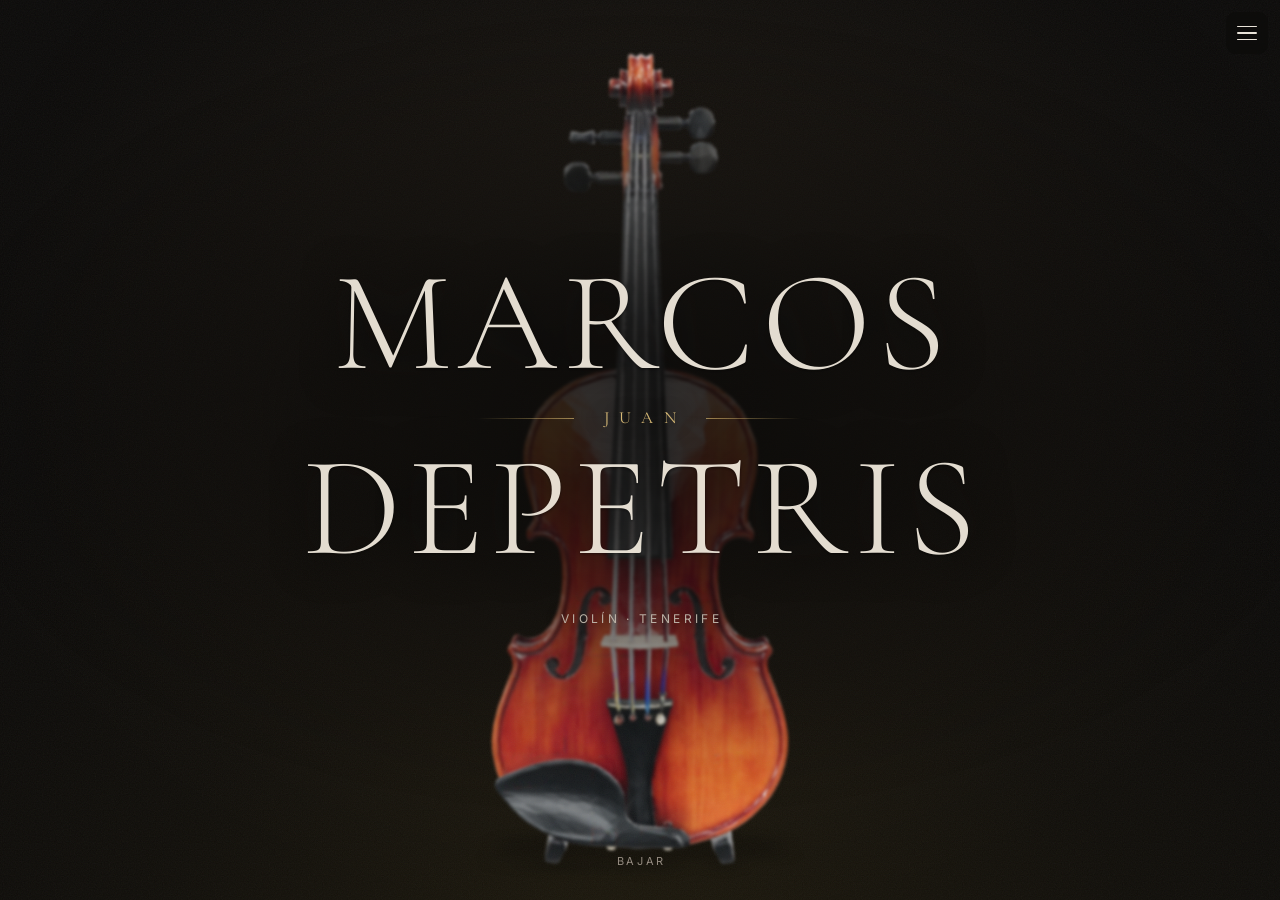
<file: index.html>
<!doctype html>
<html lang="es">
<head>
<meta charset="utf-8">
<!-- maximum-scale/user-scalable pin the page at 1:1. The stage is sized in
     pixels captured at load, so pinching out shrinks the page away from it and
     leaves the instrument sitting in the wrong place. Note iOS Safari ignores
     user-scalable by design, which is why touch-action below does the real
     work there. -->
<meta name="viewport" content="width=device-width, initial-scale=1, maximum-scale=1, user-scalable=no">
<title>Juan Marcos Depetris — Violín</title>
<meta name="description" content="Juan Marcos Depetris — Profesor de violín en la Escuela Municipal de Música de Adeje">
<link href="fonts.css" rel="stylesheet">
<style>
  /* SOLOIST — portfolio for a performing musician. Dark, classical, unhurried.
     One brass accent, used almost nowhere. The instrument does the work. */
  :root{--ink:#0c0b0a;--paper:#e9e3d9;--soft:#948b80;--rule:#262320;
    --brass:#c9a227;--wrap:920px}
  *{box-sizing:border-box}
  /* pan-y allows vertical scrolling and nothing else, so a pinch does not zoom.
     Unlike the viewport meta, iOS honours this. */
  /* The document itself does not scroll — a container inside it does. This is
     how TikTok keeps its chrome still: with no document scroll, a phone's
     address bar never retracts, so the viewport never changes size, so nothing
     can resize, gap, or re-frame. Everything below is 100% of a box that never
     moves. */
  html,body{height:100%;overflow:hidden;overscroll-behavior:none}
  html{scrollbar-width:none;-ms-overflow-style:none;touch-action:pan-y;background:#0c0b0a}
  html::-webkit-scrollbar,body::-webkit-scrollbar,.scroll::-webkit-scrollbar{
    width:0;height:0;display:none}
  .scroll{position:relative;z-index:1;height:100%;overflow-y:auto;overflow-x:hidden;
    scroll-behavior:smooth;overscroll-behavior-y:contain;
    -webkit-overflow-scrolling:touch;scrollbar-width:none;
    /* pan-y: vertical drags scroll natively, sideways ones are left for the
       script below to turn the instrument with. */
    touch-action:pan-y}
  /* Dragging the instrument used to grab the headline text instead, which is
     what made it feel sticky. Selection is off everywhere except the contact
     details — a phone number and an email still have to be copyable. */
  body{-webkit-user-select:none;user-select:none;
    margin:0;background:var(--ink);color:var(--paper);
    font:400 17px/1.75 Inter,-apple-system,"Segoe UI",sans-serif;-webkit-font-smoothing:antialiased}
  .wrap{max-width:var(--wrap);margin:0 auto;padding:0 26px}
  a{color:inherit}
  h1,h2,h3{margin:0;font-weight:400;font-family:"Cormorant Garamond",Georgia,serif;
    line-height:1.1}

  /* ---- hero ---- */
  /* <main> spans the whole page above the instrument, so it — not just .hero —
     is what swallows a drag. Everything that actually needs clicks takes them
     back below. */
  main{position:relative}

  /* pointer-events:none lets a drag on the empty parts of the hero reach the
     instrument behind. Without it <main> swallows every click and the model is
     not grabbable at all. The text and the scroll cue take their events back. */
  .hero{position:relative;display:grid;place-items:center;text-align:center;
    min-height:100%}

  .scroll{cursor:grab}

  /* pointer-events is inherited, so the stage has to claim it back from
     <main> or the instrument stays unreachable. */
  /* Plainly responsive: a fixed full-screen backdrop that simply follows the
     viewport, and a hero one screen tall. An earlier version froze both to
     pixel values measured at load, to stop a phone's address bar re-framing the
     instrument — but that machinery caused more than it cured (a black band, an
     off-centre violin) and browsers already keep fixed elements steady against
     the layout viewport. pointer-events is reclaimed from <main> so the model
     stays grabbable. */
  .stage{position:fixed;inset:0;z-index:0;pointer-events:none}
  .stage model-viewer{position:absolute;inset:0;width:100%;height:100%}

  /* The background blurs and darkens as you scroll, instead of sliding a
     frosted panel over it. The stage is fixed and full-screen, so there is no
     edge anywhere — blur beside sharp always shows a line, however softly the
     panel is faded. */
  .stage model-viewer{filter:blur(var(--bg-blur,1.6px))}
  /* Large, very dark gradients band badly — Firefox especially, since it does
     not dither them the way Chrome does, so smooth falloff renders as stepped
     shades. A fine noise layer breaks the steps up. It is one inline SVG, a
     couple of hundred bytes, tiled. */
  .stage::after{content:"";position:absolute;inset:0;pointer-events:none;
    background-color:rgba(12,11,10,var(--bg-dim,0));
    }
  /* the grain itself sits at a whisper — enough to dither, not to be seen */
  .grain{position:fixed;inset:0;z-index:1;pointer-events:none;opacity:.055;
    background-image:url("data:image/svg+xml,%3Csvg xmlns='http://www.w3.org/2000/svg' width='160' height='160'%3E%3Cfilter id='n'%3E%3CfeTurbulence type='fractalNoise' baseFrequency='.85' numOctaves='3' stitchTiles='stitch'/%3E%3C/filter%3E%3Crect width='160' height='160' filter='url(%23n)'/%3E%3C/svg%3E");
    background-size:160px 160px}
  /* A warm pool of light behind the instrument, so it reads as lit on a stage
     rather than floating in a void. Pure CSS — no extra asset to load. */
  .stage::before{content:"";position:absolute;inset:0;pointer-events:none;
    background:
      radial-gradient(58% 66% at 50% 40%,
        rgba(255,216,158,.12) 0%,  rgba(255,210,146,.085) 22%,
        rgba(255,204,136,.055) 40%, rgba(255,200,128,.03) 58%,
        rgba(255,198,124,.014) 74%, rgba(255,198,124,.005) 88%,
        transparent 100%),
      radial-gradient(84% 74% at 50% 108%,
        rgba(201,162,39,.09) 0%,  rgba(201,162,39,.055) 26%,
        rgba(201,162,39,.028) 48%, rgba(201,162,39,.012) 70%,
        rgba(201,162,39,.004) 86%, transparent 100%)}
  .stage model-viewer,.stage img{width:100%;height:100%;display:block;
    object-fit:cover;--poster-color:transparent;background:transparent}
  /* Until the model is ready the stage is just the warm pool of light below,
     then the instrument fades up out of it. Cheaper and calmer than a poster
     image snapping into place. */
  .stage model-viewer{opacity:0;transition:opacity 1.2s cubic-bezier(.22,.61,.36,1)}
  .stage model-viewer.ready{opacity:1}
  @media (prefers-reduced-motion: reduce){
    .stage model-viewer{opacity:1;transition:none}
  }
  /* The wordmark lags behind the scroll and fades, so the text moves across a
     fixed instrument rather than a panel sliding over one. */
  .hero .wrap{position:relative;z-index:2;padding-top:min(12vh,84px);padding-bottom:min(12vh,84px);
    transform:translate3d(0,var(--hero-y,0px),0);opacity:var(--hero-o,1);
    will-change:transform,opacity}
  @media (prefers-reduced-motion: reduce){
    .hero .wrap{transform:none;opacity:1}
  }
  /* A pool of shadow anchored to the wordmark itself. The gradient above is
     tied to viewport height, so on a short laptop screen the bright body of
     the violin lands exactly where the name is and washes it out. This one
     scales with the text, so it holds at any window shape. */
  .hero .wrap::before{content:"";position:absolute;z-index:-1;
    left:-55%;right:-55%;top:-40%;bottom:-40%;
    background:radial-gradient(46% 42% at 50% 47%,
      rgba(12,11,10,.88) 0%,  rgba(12,11,10,.83) 18%,
      rgba(12,11,10,.74) 32%, rgba(12,11,10,.61) 44%,
      rgba(12,11,10,.46) 55%, rgba(12,11,10,.32) 65%,
      rgba(12,11,10,.20) 74%, rgba(12,11,10,.11) 82%,
      rgba(12,11,10,.05) 90%, rgba(12,11,10,.02) 95%,
      rgba(12,11,10,0) 100%)}

  .mark{display:block;text-transform:uppercase}
  .mark .top,.mark .bot{display:block;font-size:clamp(34px,min(13.5vw,19vh),142px);
    letter-spacing:.045em;text-indent:.045em;line-height:.9;font-weight:300;
    color:#e6dfd3;
    text-shadow:0 2px 44px rgba(12,11,10,.85), 0 1px 3px rgba(12,11,10,.5)}
  /* The given name: small, brass, and set between two hairlines — the old
     concert-programme device. The size gap against the surname is the whole
     effect, so it is deliberately wide. */
  .mark .mid{display:flex;align-items:center;justify-content:center;
    gap:clamp(14px,3vw,30px);margin:.62em 0 .5em}
  .mark .mid em{font-style:normal;font-size:clamp(11px,min(1.9vw,2.6vh),17px);
    letter-spacing:.62em;margin-right:-.62em;color:#d8ba76;font-weight:400;
    text-shadow:0 1px 18px rgba(12,11,10,.95)}
  .mark .mid::before,.mark .mid::after{content:"";height:1px;flex:0 1 auto;
    width:clamp(26px,8vw,96px)}
  .mark .mid::before{background:linear-gradient(90deg,transparent,rgba(226,194,116,.62))}
  .mark .mid::after{background:linear-gradient(90deg,rgba(226,194,116,.62),transparent)}
  .kicker{display:block;margin-top:min(38px,4vh);font-family:Inter,sans-serif;font-size:12px;
    letter-spacing:.28em;text-indent:.28em;text-transform:uppercase;color:#bdb4a8;
    text-shadow:0 1px 16px rgba(12,11,10,.95)}
  @keyframes rise{from{opacity:0;transform:translateY(16px)}to{opacity:1;transform:none}}
  @keyframes fade{from{opacity:0}to{opacity:1}}
  .mark .top{animation:rise 1.1s .15s both cubic-bezier(.22,.61,.36,1)}
  .mark .bot{animation:rise 1.1s .26s both cubic-bezier(.22,.61,.36,1)}
  .mark .mid{animation:fade 1.3s .62s both}
  .kicker{animation:fade 1.3s .85s both}
  @media (prefers-reduced-motion: reduce){
    .mark .top,.mark .bot,.mark .mid,.kicker{animation:none}
  }

  .cue{position:absolute;bottom:max(14px,2.5vh);left:50%;transform:translateX(-50%);z-index:2;
    font-size:11px;letter-spacing:.24em;text-indent:.24em;text-transform:uppercase;
    color:var(--soft);text-decoration:none}

  /* ---- sections ---- */
  /* Frosted glass: light enough to read the instrument's shape through, blurred
     enough that the text stays crisp against it. The hairline top edge is what
     sells it as a pane of glass rather than a flat tint. */
  .sheet{position:relative;pointer-events:auto}
  section{padding:64px 0;position:relative;z-index:1;background:none}

  h2{font-size:12px;letter-spacing:.28em;text-transform:uppercase;color:var(--soft);
    font-family:Inter,sans-serif;margin-bottom:36px}
  .lede{font-family:"Cormorant Garamond",Georgia,serif;font-size:clamp(23px,3.4vw,33px);
    line-height:1.34;max-width:24ch;margin:0 0 26px;font-weight:300}
  p{margin:0 0 16px;color:#d6cec2;max-width:62ch;
    text-shadow:0 1px 12px rgba(12,11,10,.7)}
  .lede,h2,.row .what,.tags li{text-shadow:0 1px 12px rgba(12,11,10,.7)}
  .meta,.meta a,.row .where,.row .yr,.credit{
    text-shadow:0 1px 14px rgba(12,11,10,.95), 0 0 26px rgba(12,11,10,.8)}

  .rows{border-top:0}
  .row{display:grid;gap:4px;padding:18px 0;position:relative}

  .row .yr{font-size:13px;letter-spacing:.14em;color:var(--soft);font-variant-numeric:tabular-nums}
  .row .what{font-family:"Cormorant Garamond",Georgia,serif;font-size:21px}
  .row .where{color:var(--soft);font-size:15px}

  .facts{display:flex;flex-wrap:wrap;gap:10px 26px;margin:26px 0 0;padding:0;
    list-style:none}
  .facts li{font-size:14px;letter-spacing:.03em;color:var(--soft);
    text-shadow:0 1px 12px rgba(12,11,10,.8)}
  .facts li + li{padding-left:26px;position:relative}
  .facts li + li::before{content:"";position:absolute;left:0;top:.55em;width:1px;
    height:.9em;background:rgba(226,194,116,.45)}
  .avail{margin:0 auto 4px;max-width:44ch;color:var(--soft);font-size:16px}
  .gigs{list-style:none;margin:0;padding:0}
  .gig{display:grid;gap:5px;padding:20px 0;position:relative}
  .gig + .gig{border-top:1px solid rgba(242,237,228,.10)}
  .gig .when{font-size:13px;letter-spacing:.12em;color:var(--soft);
    font-variant-numeric:tabular-nums;text-transform:uppercase}
  .gig .when .hr{color:#d8ba76;font-weight:400;margin-left:8px}
  .gig .what{font-family:"Cormorant Garamond",Georgia,serif;font-size:22px}
  .gig .where{color:var(--soft);font-size:15px}
  .gig .tix,.row .watch{display:inline-block;margin-top:4px;font-size:13px;
    letter-spacing:.12em;text-transform:uppercase;color:#d8ba76;text-decoration:none;
    border-bottom:1px solid rgba(216,186,118,.45);padding-bottom:2px}
  /* Today's date gets a mark of its own — the whole point of the section. */
  .gig .today{display:none;margin-left:10px;padding:2px 9px;border-radius:999px;
    background:#d8ba76;color:#1a1409;font-weight:600;letter-spacing:.1em;font-size:11px}
  .gig.is-today .today{display:inline-block}
  .gig.is-today .what{color:#f2ede4}
  @media(min-width:760px){
    .gig{grid-template-columns:190px 1fr auto;gap:26px;align-items:baseline}
    .gig .where{grid-column:2}
    .gig .tix{margin-top:0;grid-column:3;grid-row:1}
  }
  .tags{display:flex;flex-wrap:wrap;gap:9px;margin:0;padding:0}
  .tags li{list-style:none;border:1px solid var(--rule);border-radius:999px;
    padding:9px 18px;font-size:14.5px;color:#cfc7bb}

  .split{display:grid;gap:34px;grid-template-columns:1fr}
  .shots{display:grid;gap:14px}
  .portrait{width:100%;border-radius:3px;display:block;
    filter:saturate(.92) contrast(1.04);
    box-shadow:0 24px 60px -24px rgba(0,0,0,.85)}

  .btn{display:inline-block;padding:15px 30px;border:1px solid var(--paper);
    color:var(--paper);text-decoration:none;font-size:14px;letter-spacing:.14em;
    text-transform:uppercase;transition:background-color .2s ease,color .2s ease}
  .btn:hover{background:var(--paper);color:var(--ink)}
  .cta{display:flex;flex-wrap:wrap;gap:12px;margin-top:30px}

  .end{text-align:center;padding:96px 0}
  .end h2{text-indent:.28em}
  .end .lede{margin-left:auto;margin-right:auto}
  .meta{margin-top:34px;color:var(--soft);font-size:15px;line-height:2;
    -webkit-user-select:text;user-select:text}
  .meta a{text-decoration:none;border-bottom:1px solid var(--rule)}

  .credit{display:block;margin-top:12px;font-size:13px;color:#8b8378}
  .credit a{color:#c9a227;text-decoration:none;border-bottom:1px solid rgba(201,162,39,.4);
    padding-bottom:1px}
  .credit a:hover{color:#e0bd63}
  footer{padding:26px 0 40px;color:var(--soft);font-size:13px;text-align:center;
    position:relative;z-index:1}


  @media(min-width:760px){
    .row{grid-template-columns:110px 1fr 1fr;gap:26px;align-items:baseline}
    .split{grid-template-columns:1fr 1.15fr;align-items:start;gap:52px}
    section{padding:86px 0}
  }
  @media (prefers-reduced-motion: reduce){ html{scroll-behavior:auto} }
</style>
<link rel="alternate" hreflang="es" href="https://marcosdepetris.com/" data-current>
<link rel="alternate" hreflang="en" href="https://marcosdepetris.com/en/">
<!-- META — injected into every page at build time by make.py.

     This is what WhatsApp, Facebook Messenger and iMessage read when you paste
     a link. Without it a link shows as a bare grey rectangle; with it the
     recipient sees a card with their own business name on it before they have
     tapped anything. On a cold outreach message that is most of the battle. -->
<meta property="og:type" content="website">
<meta property="og:site_name" content="Juan Marcos Depetris">
<meta property="og:title" content="Juan Marcos Depetris —  in Tenerife">
<meta property="og:description" content="Profesor de violín en la Escuela Municipal de Música de Adeje">
<meta property="og:image" content="https://marcosdepetris.com/og.png">
<meta property="og:image:width" content="1200">
<meta property="og:image:height" content="630">
<meta property="og:url" content="https://marcosdepetris.com/">
<meta name="twitter:card" content="summary_large_image">
<meta name="twitter:title" content="Juan Marcos Depetris —  in Tenerife">
<meta name="twitter:description" content="Profesor de violín en la Escuela Municipal de Música de Adeje">
<meta name="twitter:image" content="https://marcosdepetris.com/og.png">
<meta name="theme-color" content="#ffffff">
<link rel="canonical" href="https://marcosdepetris.com/">
<link rel="icon" href="data:image/svg+xml,%3Csvg%20xmlns%3D%22http%3A//www.w3.org/2000/svg%22%20viewBox%3D%220%200%2064%2064%22%3E%3Crect%20width%3D%2264%22%20height%3D%2264%22%20rx%3D%2214%22%20fill%3D%22%2314140f%22/%3E%3Ctext%20x%3D%2232%22%20y%3D%2245%22%20text-anchor%3D%22middle%22%20fill%3D%22%23fff%22%20font-family%3D%22Segoe%20UI%2CArial%2Csans-serif%22%20font-size%3D%2236%22%20font-weight%3D%22700%22%3EJ%3C/text%3E%3C/svg%3E">
</head>
<body>

<div class="stage" aria-hidden="true">
      
      <model-viewer src="violin.glb" poster="" alt=""
        camera-orbit="0deg 84deg 118%"
        interaction-prompt="none" exposure="2.0" tone-mapping="aces"
        interpolation-decay="140"
        shadow-intensity="0.45" shadow-softness="1"
        environment-image="neutral" loading="eager" reveal="auto"></model-viewer>
      
      
</div>
<div class="grain" aria-hidden="true"></div>

<div class="scroll" id="scroll">

  <div class="hero" id="top">

    <div class="wrap">
      <h1 class="mark">
        <span class="top">Marcos</span>
        <span class="mid"><em>Juan</em></span>
        <span class="bot">Depetris</span>
      </h1>
      <span class="kicker">Violín &middot; Tenerife</span>
    </div>
    <a class="cue" href="#about">Bajar</a>
  </div>

<main>

  <div class="sheet">

  
  <section id="agenda"><div class="wrap">
    <h2>Próximos conciertos</h2>
    <ul class="gigs"></ul>
  </div></section>
  

  
  <section id="about"><div class="wrap">
    <h2>Biografía</h2>
    <div class="split">
      <div class="shots">
        <img class="portrait" src="marcos-sunset.webp" alt="Juan Marcos Depetris">
        <img class="portrait" src="marcos-portrait.webp" alt="Juan Marcos Depetris">
      </div>
      <div>
        <p class="lede">Profesor de violín en la Escuela Municipal de Música de Adeje</p>
        
        
      </div>
    </div>
  </div></section>
  

  

  

  

  
  <section id="teaching"><div class="wrap">
    <h2>Clases</h2>
    <p class="lede">Las clases se adaptan al nivel del alumno, haciendo hincapié siempre en la importancia de tener un buen sonido y afinación. Las obras a estudiar son en su mayoría de corte clásico, aunque también pueden trabajarse piezas contemporáneas.</p>
  </div></section>
  

  <section class="end" id="contact"><div class="wrap">
    <h2>Contacto</h2>
    <p class="lede">Para conciertos, colaboraciones y clases.</p>
    
    <div class="cta" style="justify-content:center">
      
      <a class="btn" href="https://wa.me/34696836082">WhatsApp</a>
    </div>
    <div class="meta">
      
      <a href="tel:+34696836082">+34 696 836 082</a>
    </div>
  </div></section>

  </div>
</main>

<footer><div class="wrap">
  &copy; <span id="yr"></span> Juan Marcos Depetris
  <span class="credit">¿Quieres una web como esta?
    <a href="https://tenerifewebguy.com/" target="_blank" rel="noopener">tenerifewebguy.com</a></span>
</div></footer>
</div>

<script type="module" src="model-viewer.min.js"></script>
<script>
document.getElementById('yr').textContent=new Date().getFullYear();

/* Concert dates look after themselves: anything in the past is removed, today's
   is flagged, and the section disappears once nothing is upcoming. Marcos adds
   a date once and never has to come back and tidy it. Done in the browser
   because a built page cannot know what day it is being read. */
(function(){
  var list = document.querySelector('.gigs');
  if (!list) return;
  var now = new Date(); now.setHours(0,0,0,0);
  var today = now.getTime();
  var live = 0;
  [].slice.call(list.querySelectorAll('.gig')).forEach(function(g){
    var raw = g.getAttribute('data-date');
    var d = new Date(raw + 'T00:00:00');
    if (isNaN(d)) { live++; return; }          // unparseable: leave it be
    var when = d.getTime();
    if (when < today) { g.remove(); return; }  // already happened
    live++;
    if (when === today) g.classList.add('is-today');
    // Show the date in the reader's own language rather than as digits.
    var t = g.querySelector('time');
    if (t) {
      try {
        t.textContent = d.toLocaleDateString(document.documentElement.lang || 'en',
          {weekday:'short', day:'numeric', month:'long'});
      } catch (e) {}
    }
  });
  if (!live) {
    var sec = list.closest('section');
    if (sec) sec.remove();
  }
})();

/* iOS Safari treats pinch-zoom as a browser gesture: it ignores user-scalable
   in the viewport meta and touch-action does not reach it either. These
   non-standard gesture events are the only thing Safari honours. Without this
   a pinch shrinks the visual viewport, the fixed stage shrinks with it and the
   instrument re-frames. */
['gesturestart','gesturechange','gestureend'].forEach(function(ev){
  document.addEventListener(ev, function(e){ e.preventDefault(); }, {passive:false});
});
/* and kill the double-tap-to-zoom shortcut */
document.addEventListener('dblclick', function(e){ e.preventDefault(); }, {passive:false});
(function(){
  var mv = document.querySelector('model-viewer');
  if (!mv) return;
  // The container is what scrolls now, so every measurement and every
  // programmatic scroll has to come from it rather than the window.
  var SC = document.getElementById('scroll');
  if (!SC) return;
  function sy(){ return SC.scrollTop; }
  function smax(){ return SC.scrollHeight - SC.clientHeight; }
  function vhh(){ return Math.max(1, SC.clientHeight); }

  function ready(){ mv.classList.add('ready'); }
  if (mv.loaded) ready(); else mv.addEventListener('load', ready, {once:true});

  // Dragging nudges the instrument rather than seizing it. The angle is always
  // the scroll's angle plus your offset, so the two never fight for the camera
  // and scrolling keeps turning it after you have let go.
  // model-viewer's own camera-controls are off: they allow zoom and pan, which
  // let the violin be blown up past the edges of the screen.
  var uTheta = 0, uPhi = 0;
  var SENS_X = 0.20, SENS_Y = 0.12;      // degrees per pixel — deliberately calm
  var PHI_MIN = 66, PHI_MAX = 100;       // never tips over the top or under
  var drag = null;

  function grab(e){
    if (e.pointerType === 'mouse' && e.button !== 0) return;
    drag = {x: e.clientX, y: e.clientY, axis: e.pointerType === 'mouse' ? 'turn' : null};
  }
  function move(e){
    if (!drag) return;
    var dx = e.clientX - drag.x, dy = e.clientY - drag.y;
    // On touch, decide once what the gesture is: sideways turns the instrument,
    // up and down scrolls the page. Otherwise the hero becomes a trap you
    // cannot swipe past.
    if (!drag.axis){
      if (Math.abs(dx) < 6 && Math.abs(dy) < 6) return;
      drag.axis = Math.abs(dx) > Math.abs(dy) ? 'turn' : 'scroll';
      if (drag.axis === 'scroll'){ drag = null; return; }
    }
    if (e.cancelable) e.preventDefault();
    // Subtracted, not added. camera-orbit turns the camera around the object,
    // so adding the drag makes the violin appear to run away from your finger.
    // Negating it means you are turning the instrument itself, which is what a
    // hand on a physical object does.
    uTheta -= dx * SENS_X;
    uPhi = Math.max(PHI_MIN - 84, Math.min(PHI_MAX - 84, uPhi - dy * SENS_Y));
    drag.x = e.clientX; drag.y = e.clientY;
    apply(true);
  }
  function drop(){ drag = null; }

  SC.addEventListener('pointerdown', grab, {passive:true});
  SC.addEventListener('pointermove', move, {passive:false});
  addEventListener('pointerup', drop, {passive:true});
  addEventListener('pointercancel', drop, {passive:true});
  // A still instrument for anyone who has asked for less motion.
  if (window.matchMedia && window.matchMedia('(prefers-reduced-motion: reduce)').matches) return;

  var BASE = 84, SWEEP = 300;   // degrees of turn over the whole page

  // model-viewer frames the model to just fit at 100%. A tall phone needs a
  // little margin so the scroll and the base are not clipped; a wide screen
  // has height to spare, so we move in and let the instrument fill it.
  // Cached against WIDTH only. On a phone the address bar hides as you scroll,
  // which changes innerHeight, which changed the aspect ratio, which re-framed
  // the camera — the violin appeared to zoom mid-scroll and then settle back.
  // Width does not change when the bar moves.
  // One fit value for every screen: model-viewer frames a model to just fit
  // its container whatever that container's shape, so there is nothing to
  // compute per device.
  var FIT = 118;
  function dist(){ return FIT; }
  var pending = false, last = -1, lastDist = -1;

  // A touch of blur from the very top — depth of field, so the text reads as
  // being in front of the instrument rather than painted on it. It deepens once
  // you start leaving the hero, and unwinds the same way coming back up.
  var BASEBLUR = 1.6, MAXBLUR = 16, MAXDIM = 0.62, LIFT = 150;
  var RAMP_FROM = 0.45, RAMP_OVER = 0.85;   // in viewport heights
  var bNow = 1.6, dNow = 0, bWant = 1.6, dWant = 0, vRaf = null;
  var root = document.documentElement.style;

  function paint(){
    root.setProperty('--bg-blur', bNow.toFixed(2) + 'px');
    root.setProperty('--bg-dim', dNow.toFixed(3));
  }
  // Scroll events arrive in clumps — especially mobile momentum — so easing
  // toward the target every frame is what actually makes the blur look smooth.
  function glide(){
    var db = bWant - bNow, dd = dWant - dNow;
    if (Math.abs(db) < 0.02 && Math.abs(dd) < 0.002){
      bNow = bWant; dNow = dWant; vRaf = null; paint(); return;
    }
    bNow += db * 0.16; dNow += dd * 0.16;
    paint();
    vRaf = requestAnimationFrame(glide);
  }
  function veil(){
    var y = sy(), vh = vhh();
    var k = Math.min(1, Math.max(0, (y - vh * RAMP_FROM) / (vh * RAMP_OVER)));
    k = k * k * (3 - 2 * k);                       // ease in and out, both ways
    bWant = BASEBLUR + k * (MAXBLUR - BASEBLUR);
    dWant = k * MAXDIM;
    if (!vRaf) vRaf = requestAnimationFrame(glide);

    // hero text: lags the scroll, then fades out
    var h = Math.min(1, Math.max(0, y / vh));
    root.setProperty('--hero-y', (h * LIFT).toFixed(1) + 'px');
    root.setProperty('--hero-o', Math.max(0, 1 - h * 1.35).toFixed(3));
  }

  function apply(force){
    pending = false;
    veil();
    var max = smax();
    var p = max > 0 ? Math.min(1, Math.max(0, sy() / max)) : 0;
    var theta = Math.round(p * SWEEP);
    if (!force && theta === last && dist() === lastDist) return;
    last = theta; lastDist = dist();
    mv.setAttribute('camera-orbit',
      (theta + uTheta).toFixed(1) + 'deg ' + (BASE + uPhi).toFixed(1) + 'deg ' + dist() + '%');
  }
  function onScroll(){ if (!pending) { pending = true; requestAnimationFrame(apply); } }

  SC.addEventListener('scroll', onScroll, {passive:true});
  addEventListener('resize', onScroll, {passive:true});
  apply();

  // ---- drift ----
  // One pass, once. If nothing is touched for a while after load the page eases
  // itself downward so the instrument turns. The moment anyone scrolls, taps or
  // presses a key it eases back to a stop and never starts again — a page that
  // keeps taking the scroll back off you is infuriating.
  //
  // Idle is timed from real input events, never from the scroll event: we scroll
  // the page ourselves, which fires that and would cancel the drift instantly.
  var IDLE = 3500, SPEED = 48, SPIN_UP = 1000, SPIN_DOWN = 320;
  var timer = null, raf = null, spent = false;
  var gain = 0, target = 0, carry = 0;

  function atBottom(){
    return sy() >= smax() - 2;
  }
  function stopNow(){
    if (raf) { cancelAnimationFrame(raf); raf = null; }
    gain = target = 0;
  }
  function drift(){
    if (spent || atBottom()) return;
    spent = true;            // this is the only run it gets
    target = 1;
    var prev = performance.now();
    raf = requestAnimationFrame(function step(now){
      // A stalled frame — a slow paint, a backgrounded tab, the model finishing
      // its upload — used to arrive as one enormous dt and fling the page down
      // in a single step, which then whipped the instrument round to its back.
      var dt = Math.min(50, now - prev); prev = now;
      // Ease in at the start, ease out when interrupted — never a hard cut.
      var rate = dt / (target > gain ? SPIN_UP : SPIN_DOWN);
      gain += (target - gain) * Math.min(1, rate * 3);
      if (target === 0 && gain < 0.01) { stopNow(); return; }
      // Early frames move a fraction of a pixel. Carry the remainder rather
      // than letting each one round away to nothing.
      carry += SPEED * gain * dt / 1000;
      var whole = Math.floor(carry);
      if (whole >= 1) { carry -= whole; SC.scrollBy({top: whole, behavior: 'instant'}); }
      if (atBottom()) { target = 0; }
      raf = requestAnimationFrame(step);
    });
  }
  function surrender(){       // a real person took the wheel: done for good
    spent = true;
    clearTimeout(timer);
    target = 0;              // coast to a halt rather than snapping
    if (!raf) stopNow();
  }
  function pause(){           // tab hidden — hold, do not forfeit the run
    clearTimeout(timer);
    stopNow();
  }
  function resume(){
    if (!spent) timer = setTimeout(drift, IDLE);
  }

  ['wheel','touchstart','touchmove','keydown','pointerdown','mousedown']
    .forEach(function(ev){ addEventListener(ev, surrender, {passive:true}); });
  addEventListener('visibilitychange', function(){ document.hidden ? pause() : resume(); });
  timer = setTimeout(drift, IDLE);
})();
</script>
<!-- NAV — injected into every theme at build time by make.py.

     Builds the menu by finding every section that has an id and a heading, and
     using that heading as the label. A site with no Pricing section therefore
     has no Pricing link, and a new section shows up in the menu on its own.
     Nothing to keep in sync by hand.

     Colours are read off the live page at runtime, so the panel matches
     whichever theme it lands in (light or dark) without per-theme CSS. -->
<style>
  .burger{display:none;flex-direction:column;align-items:center;justify-content:center;
    width:42px;height:42px;
    padding:0;margin:0;border:0;background:none;color:inherit;cursor:pointer;
    -webkit-tap-highlight-color:transparent}
  .burger span{display:block;width:20px;height:1.5px;background:currentColor;border-radius:2px;
    transition:transform .28s cubic-bezier(.22,.61,.36,1), opacity .18s ease}
  .burger span + span{margin-top:5px}
  .burger[aria-expanded="true"] span:nth-child(1){transform:translateY(6.5px) rotate(45deg)}
  .burger[aria-expanded="true"] span:nth-child(2){opacity:0}
  .burger[aria-expanded="true"] span:nth-child(3){transform:translateY(-6.5px) rotate(-45deg)}

  /* Colours are set from the live page in script — a fixed white pill was
     styled for the light themes and looked pasted on over a dark one. */
  .burger.float{position:fixed;top:12px;right:12px;z-index:120;border-radius:10px}

  .navpanel{position:fixed;inset:0;z-index:110;display:flex;flex-direction:column;
    justify-content:center;padding:80px 30px 40px;
    opacity:0;visibility:hidden;transform:translateY(-8px);
    transition:opacity .26s ease, transform .26s cubic-bezier(.22,.61,.36,1), visibility .26s}
  .navpanel.open{opacity:1;visibility:visible;transform:none}
  .navpanel a{display:block;text-decoration:none;font-size:30px;font-weight:600;
    letter-spacing:-.025em;padding:13px 0;opacity:.92}
  .navpanel a + a{border-top:1px solid var(--_panel-rule,rgba(128,128,128,.22))}
  .navpanel .go{margin-top:34px;display:flex;flex-wrap:wrap;gap:10px}
  /* Language switcher — a globe and the languages, set apart from the links
     above it so it reads as a setting rather than another destination. */
  .navpanel .langs{margin-top:26px;padding-top:22px;display:flex;align-items:center;
    gap:12px;border-top:1px solid var(--_panel-rule,rgba(128,128,128,.22))}
  .navpanel .langs svg{width:17px;height:17px;flex:0 0 auto;opacity:.6}
  .navpanel .langs a{font-size:14px;font-weight:500;padding:7px 13px;border-radius:7px;
    letter-spacing:.06em;text-transform:uppercase;opacity:.62;border:1px solid transparent}
  .navpanel .langs a[aria-current]{opacity:1;
    border-color:var(--_panel-rule,rgba(128,128,128,.3))}
  .navpanel .go a{font-size:15px;font-weight:500;padding:14px 26px;border-radius:8px;
    border:1px solid var(--_panel-rule,rgba(128,128,128,.3));opacity:1}
  body.navlock{overflow:hidden}

  @media(max-width:759px){ .burger{display:flex} }
  @media (prefers-reduced-motion: reduce){
    .navpanel,.burger span{transition:none}
  }
</style>
<script>
(function(){
  // Any element with an id that owns a heading is a menu entry, labelled by
  // that heading. #top is the page itself, not a section.
  var items = [].slice.call(document.querySelectorAll('[id]')).filter(function(el){
    if (el.id === 'top' || el.closest('header')) return false;
    var h = el.querySelector('h2, h3');
    return !!(h && h.textContent.trim());
  }).filter(function(el, i, arr){
    // Drop wrappers that only contain another candidate.
    return !arr.some(function(o){ return o !== el && el.contains(o); });
  });
  if (items.length < 2) return;

  // Prefer the section's own heading — "What I do" reads better than "Services".
  // But some themes head the contact block with a whole sentence, which makes a
  // terrible menu entry, so anything long falls back to a plain name.
  // Per language, or a Spanish page ends up with English menu entries wherever
  // a heading is too long to use directly.
  var NAMES_BY_LANG = {
    en: {work:'Services', services:'Services', pricing:'Prices', prices:'Prices',
         about:'About', areas:'Areas', contact:'Contact', booking:'Booking system',
         faq:'FAQ', how:'How it works', styles:'Styles'},
    es: {work:'Servicios', services:'Servicios', pricing:'Precios', prices:'Precios',
         about:'Sobre mí', areas:'Zonas', contact:'Contacto', booking:'Reservas',
         faq:'Preguntas', how:'Cómo funciona', styles:'Estilos'},
    de: {work:'Leistungen', services:'Leistungen', pricing:'Preise', prices:'Preise',
         about:'Über mich', areas:'Gebiete', contact:'Kontakt', booking:'Buchung',
         faq:'FAQ', how:'Ablauf', styles:'Stile'}
  };
  var NAMED = NAMES_BY_LANG[(document.documentElement.lang || 'en').slice(0,2)]
              || NAMES_BY_LANG.en;
  function label(el){
    var t = el.querySelector('h2, h3').textContent.trim().replace(/\s+/g, ' ');
    // A touch more generous than before: Spanish headings run longer than the
    // English ones and were being discarded for no good reason.
    if (t.length <= 26 && t.split(' ').length <= 4) return t;
    if (NAMED[el.id]) return NAMED[el.id];
    return t.length > 26 ? t.slice(0, 24).trim() + '…' : t;
  }

  var cs = getComputedStyle(document.body);
  var bg = cs.backgroundColor, fg = cs.color;
  // A transparent body background would make the panel see-through; fall back
  // to the html element, then to white.
  if (!bg || bg === 'rgba(0, 0, 0, 0)' || bg === 'transparent') {
    bg = getComputedStyle(document.documentElement).backgroundColor;
  }
  if (!bg || bg === 'rgba(0, 0, 0, 0)' || bg === 'transparent') bg = '#fff';

  var panel = document.createElement('nav');
  panel.className = 'navpanel';
  panel.setAttribute('aria-label', 'Menu');
  panel.style.background = bg;
  panel.style.color = fg;
  document.documentElement.style.setProperty('--_panel-bg', bg);

  items.forEach(function(sec){
    var a = document.createElement('a');
    a.href = '#' + sec.id;
    a.textContent = label(sec);
    panel.appendChild(a);
  });

  var wa = document.querySelector('a[href*="wa.me"]');
  var tel = document.querySelector('a[href^="tel:"]');
  if (wa || tel){
    var go = document.createElement('div');
    go.className = 'go';
    if (wa){ var w = document.createElement('a'); w.href = wa.href; w.textContent = 'WhatsApp'; go.appendChild(w); }
    if (tel){ var t = document.createElement('a'); t.href = tel.href; t.textContent = 'Call'; go.appendChild(t); }
    panel.appendChild(go);
  }
  // Built from the <link rel="alternate"> tags the build already emits, so the
  // switcher and what search engines are told can never disagree.
  var alts = [].slice.call(document.querySelectorAll('link[rel="alternate"][hreflang]'));
  if (alts.length > 1){
    var NAMES = {en:'English', es:'Español', de:'Deutsch', fr:'Français'};
    var box = document.createElement('div');
    box.className = 'langs';
    box.innerHTML = '<svg viewBox="0 0 24 24" fill="none" stroke="currentColor" ' +
      'stroke-width="1.5" aria-hidden="true"><circle cx="12" cy="12" r="9"/>' +
      '<path d="M3 12h18M12 3c2.5 2.7 2.5 15.3 0 18M12 3c-2.5 2.7-2.5 15.3 0 18"/></svg>';
    alts.forEach(function(l){
      var lg = l.getAttribute('hreflang');
      var a = document.createElement('a');
      a.href = l.getAttribute('href');
      a.textContent = lg;
      a.title = NAMES[lg] || lg;
      a.setAttribute('lang', lg);
      if (l.hasAttribute('data-current')) a.setAttribute('aria-current', 'true');
      box.appendChild(a);
    });
    panel.appendChild(box);
  }

  document.body.appendChild(panel);

  // Rebuild the desktop header nav from the same list, so Pricing and About
  // appear there too and there is only one source of truth for the links.
  var hnav = document.querySelector('header nav');
  if (hnav){
    hnav.innerHTML = '';
    items.forEach(function(sec){
      var a = document.createElement('a');
      a.href = '#' + sec.id;
      a.textContent = label(sec);
      hnav.appendChild(a);
    });
  }

  var btn = document.createElement('button');
  btn.className = 'burger';
  btn.type = 'button';
  btn.setAttribute('aria-label', 'Menu');
  btn.setAttribute('aria-expanded', 'false');
  btn.innerHTML = '<span></span><span></span><span></span>';

  // Sit inside the header bar where there is one; otherwise float top-right and
  // stay visible at every width, since those themes have no other navigation.
  // Only a real header BAR. Falling back to any <header> was too loose: the
  // portfolio theme's hero is a <header>, so the button was appended into a
  // centred grid, became a second row, shoved the wordmark up and claimed a
  // strip of empty space beneath it.
  var bar = document.querySelector('header .bar');
  if (bar) bar.appendChild(btn);
  else {
    btn.classList.add('float');
    btn.style.display = 'flex';
    btn.style.color = fg;
    // A whisper of the page's own background behind it, so it reads as part of
    // the page rather than a chip dropped on top.
    btn.style.background = bg.replace(/^rgb\(/, 'rgba(').replace(/\)$/, ', .55)');
    btn.style.backdropFilter = 'blur(6px)';
    btn.style.webkitBackdropFilter = 'blur(6px)';
    document.body.appendChild(btn);
  }

  var home = btn.parentNode;

  function set(open){
    // Most themes give <header> a z-index, which makes it a stacking context —
    // so a button inside it can never paint above the panel, whatever z-index
    // it is given. It has to actually leave the header. Pinned to the exact
    // spot it already occupied, so it becomes the X without jumping. Moving it
    // to <body> also means it inherits the body's text colour, which is what
    // contrasts with the panel (a dark-header theme would otherwise put a white
    // X on a white panel).
    if (open){
      var r = btn.getBoundingClientRect();
      document.body.appendChild(btn);
      btn.style.position = 'fixed';
      btn.style.top = r.top + 'px';
      btn.style.left = r.left + 'px';
      btn.style.zIndex = '120';
    } else {
      btn.style.position = btn.style.top = btn.style.left = btn.style.zIndex = '';
      if (home !== btn.parentNode) home.appendChild(btn);
    }
    btn.setAttribute('aria-expanded', String(open));
    panel.classList.toggle('open', open);
    document.body.classList.toggle('navlock', open);
  }
  btn.addEventListener('click', function(){
    set(btn.getAttribute('aria-expanded') !== 'true');
  });
  panel.addEventListener('click', function(e){
    if (e.target.tagName === 'A') set(false);
  });
  document.addEventListener('keydown', function(e){
    if (e.key === 'Escape' && btn.getAttribute('aria-expanded') === 'true') { set(false); btn.focus(); }
  });
})();
</script>
<!-- MOTION — injected into every theme at build time by make.py.
     Restrained on purpose: one 8px rise, one fade, staggered. Nothing loops,
     nothing slides in from the side, nothing moves twice. Fully skipped for
     anyone with reduced-motion on, and for anyone with JS off the page is
     simply already visible. -->
<style>
  @media (prefers-reduced-motion: no-preference){
    .rv{opacity:0;transform:translateY(9px);
        transition:opacity .55s cubic-bezier(.22,.61,.36,1),
                   transform .55s cubic-bezier(.22,.61,.36,1);
        transition-delay:var(--d,0ms)}
    .rv.in{opacity:1;transform:none}
  }
  /* interaction polish — applies with or without JS */
  a[class*="btn"]{transition:transform .16s ease, opacity .16s ease, background-color .16s ease}
  a[class*="btn"]:hover{opacity:.9}
  a[class*="btn"]:active{transform:translateY(1px)}
  .card,.item,.row{transition:border-color .2s ease}
  .card:hover{border-color:#c9c9c4}
  a{text-underline-offset:3px}
  :focus-visible{outline:2px solid currentColor;outline-offset:3px;border-radius:2px}
</style>
<script>
(function(){
  var reduce = window.matchMedia && window.matchMedia('(prefers-reduced-motion: reduce)').matches;
  if (reduce || !('IntersectionObserver' in window)) return;

  // Sticky/fixed elements are excluded on purpose: a transform on them breaks
  // the stickiness (header, studio's .side, the mobile .dock).
  var sel = '.hero h1, .hero .lead, .hero p, .hero .cta, .kicker,' +
            'section h2, section > .wrap > h2, .head, h1 + .lead,' +
            '.card, .item, .row, .spec, .facts, .slab, .areas li,' +
            '.end h3, .end h2, .end p, .end .cta, .meta, .top, .blk';

  var all = Array.prototype.slice.call(document.querySelectorAll(sel));
  if (!all.length) return;

  // Anything already on screen when the page loads is left alone entirely —
  // no fade, no delay. Fading in the hero makes a fast page feel slow and is
  // exactly the twitchiness this is meant to avoid. Measured before any class
  // is added, so nothing has moved yet.
  var fold = window.innerHeight * 0.95;
  var nodes = all.filter(function(el){
    return el.getBoundingClientRect().top >= fold;
  });
  if (!nodes.length) return;

  // Stagger only within a shared parent, so lists cascade but sections don't
  // wait on each other.
  var seen = new Map();
  nodes.forEach(function(el){
    var p = el.parentNode;
    var i = seen.get(p) || 0;
    seen.set(p, i + 1);
    el.style.setProperty('--d', Math.min(i * 55, 275) + 'ms');
    el.classList.add('rv');
  });

  // Elements now scroll inside a container, so the observer must watch that
  // container rather than the viewport, or nothing ever counts as visible.
  var SC = document.getElementById('scroll');
  var io = new IntersectionObserver(function(entries){
    entries.forEach(function(e){
      if (!e.isIntersecting) return;
      e.target.classList.add('in');
      io.unobserve(e.target);
    });
  }, {root: SC || null, rootMargin: '0px 0px -8% 0px', threshold: 0.05});

  nodes.forEach(function(el){ io.observe(el); });
})();
</script>

</body>
</html>
</file>
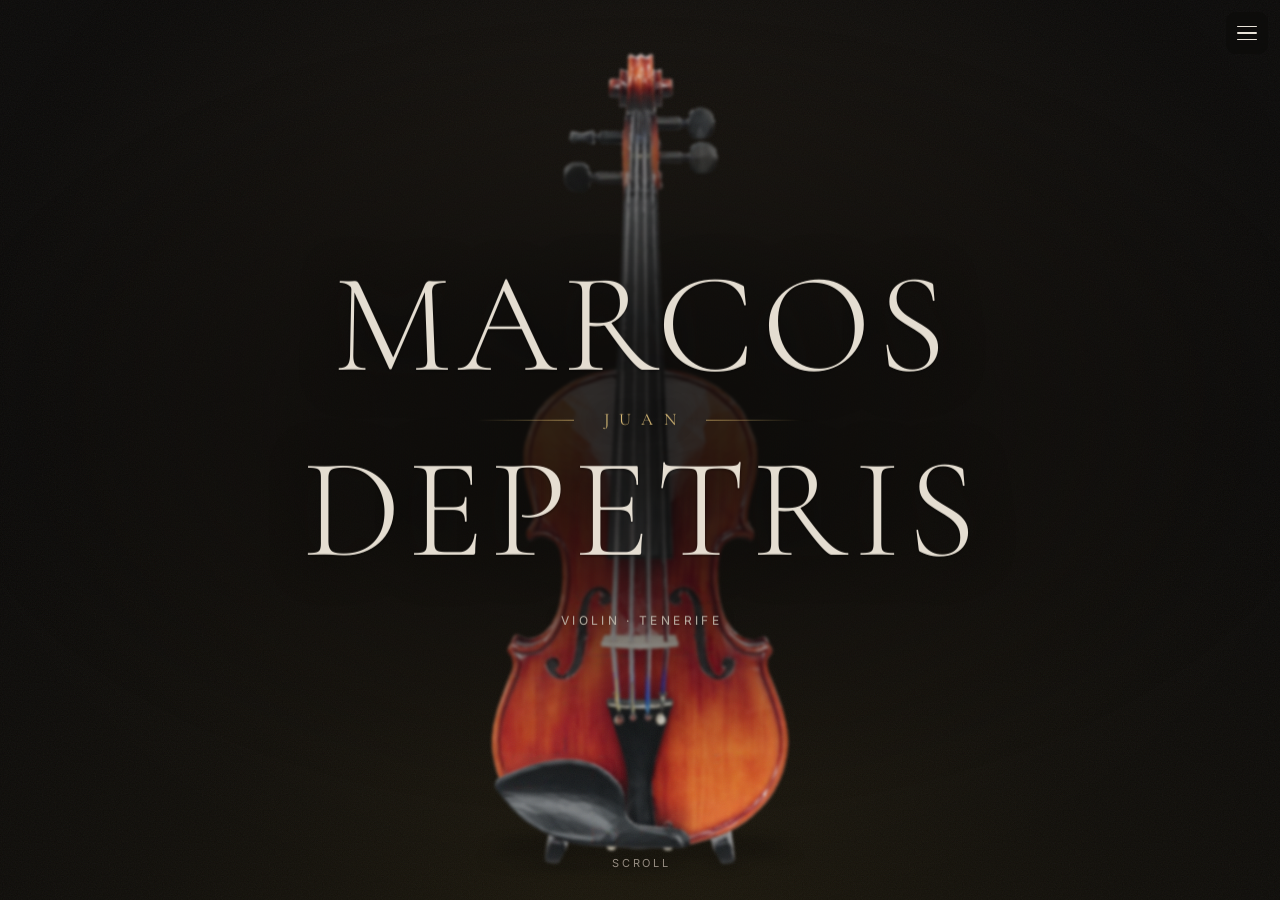
<file: en/index.html>
<!doctype html>
<html lang="en">
<head>
<meta charset="utf-8">
<!-- maximum-scale/user-scalable pin the page at 1:1. The stage is sized in
     pixels captured at load, so pinching out shrinks the page away from it and
     leaves the instrument sitting in the wrong place. Note iOS Safari ignores
     user-scalable by design, which is why touch-action below does the real
     work there. -->
<meta name="viewport" content="width=device-width, initial-scale=1, maximum-scale=1, user-scalable=no">
<title>Juan Marcos Depetris — Violin</title>
<meta name="description" content="Juan Marcos Depetris — Violin teacher at the Adeje municipal school of music">
<link href="fonts.css" rel="stylesheet">
<style>
  /* SOLOIST — portfolio for a performing musician. Dark, classical, unhurried.
     One brass accent, used almost nowhere. The instrument does the work. */
  :root{--ink:#0c0b0a;--paper:#e9e3d9;--soft:#948b80;--rule:#262320;
    --brass:#c9a227;--wrap:920px}
  *{box-sizing:border-box}
  /* pan-y allows vertical scrolling and nothing else, so a pinch does not zoom.
     Unlike the viewport meta, iOS honours this. */
  /* The document itself does not scroll — a container inside it does. This is
     how TikTok keeps its chrome still: with no document scroll, a phone's
     address bar never retracts, so the viewport never changes size, so nothing
     can resize, gap, or re-frame. Everything below is 100% of a box that never
     moves. */
  html,body{height:100%;overflow:hidden;overscroll-behavior:none}
  html{scrollbar-width:none;-ms-overflow-style:none;touch-action:pan-y;background:#0c0b0a}
  html::-webkit-scrollbar,body::-webkit-scrollbar,.scroll::-webkit-scrollbar{
    width:0;height:0;display:none}
  .scroll{position:relative;z-index:1;height:100%;overflow-y:auto;overflow-x:hidden;
    scroll-behavior:smooth;overscroll-behavior-y:contain;
    -webkit-overflow-scrolling:touch;scrollbar-width:none;
    /* pan-y: vertical drags scroll natively, sideways ones are left for the
       script below to turn the instrument with. */
    touch-action:pan-y}
  /* Dragging the instrument used to grab the headline text instead, which is
     what made it feel sticky. Selection is off everywhere except the contact
     details — a phone number and an email still have to be copyable. */
  body{-webkit-user-select:none;user-select:none;
    margin:0;background:var(--ink);color:var(--paper);
    font:400 17px/1.75 Inter,-apple-system,"Segoe UI",sans-serif;-webkit-font-smoothing:antialiased}
  .wrap{max-width:var(--wrap);margin:0 auto;padding:0 26px}
  a{color:inherit}
  h1,h2,h3{margin:0;font-weight:400;font-family:"Cormorant Garamond",Georgia,serif;
    line-height:1.1}

  /* ---- hero ---- */
  /* <main> spans the whole page above the instrument, so it — not just .hero —
     is what swallows a drag. Everything that actually needs clicks takes them
     back below. */
  main{position:relative}

  /* pointer-events:none lets a drag on the empty parts of the hero reach the
     instrument behind. Without it <main> swallows every click and the model is
     not grabbable at all. The text and the scroll cue take their events back. */
  .hero{position:relative;display:grid;place-items:center;text-align:center;
    min-height:100%}

  .scroll{cursor:grab}

  /* pointer-events is inherited, so the stage has to claim it back from
     <main> or the instrument stays unreachable. */
  /* Plainly responsive: a fixed full-screen backdrop that simply follows the
     viewport, and a hero one screen tall. An earlier version froze both to
     pixel values measured at load, to stop a phone's address bar re-framing the
     instrument — but that machinery caused more than it cured (a black band, an
     off-centre violin) and browsers already keep fixed elements steady against
     the layout viewport. pointer-events is reclaimed from <main> so the model
     stays grabbable. */
  .stage{position:fixed;inset:0;z-index:0;pointer-events:none}
  .stage model-viewer{position:absolute;inset:0;width:100%;height:100%}

  /* The background blurs and darkens as you scroll, instead of sliding a
     frosted panel over it. The stage is fixed and full-screen, so there is no
     edge anywhere — blur beside sharp always shows a line, however softly the
     panel is faded. */
  .stage model-viewer{filter:blur(var(--bg-blur,1.6px))}
  /* Large, very dark gradients band badly — Firefox especially, since it does
     not dither them the way Chrome does, so smooth falloff renders as stepped
     shades. A fine noise layer breaks the steps up. It is one inline SVG, a
     couple of hundred bytes, tiled. */
  .stage::after{content:"";position:absolute;inset:0;pointer-events:none;
    background-color:rgba(12,11,10,var(--bg-dim,0));
    }
  /* the grain itself sits at a whisper — enough to dither, not to be seen */
  .grain{position:fixed;inset:0;z-index:1;pointer-events:none;opacity:.055;
    background-image:url("data:image/svg+xml,%3Csvg xmlns='http://www.w3.org/2000/svg' width='160' height='160'%3E%3Cfilter id='n'%3E%3CfeTurbulence type='fractalNoise' baseFrequency='.85' numOctaves='3' stitchTiles='stitch'/%3E%3C/filter%3E%3Crect width='160' height='160' filter='url(%23n)'/%3E%3C/svg%3E");
    background-size:160px 160px}
  /* A warm pool of light behind the instrument, so it reads as lit on a stage
     rather than floating in a void. Pure CSS — no extra asset to load. */
  .stage::before{content:"";position:absolute;inset:0;pointer-events:none;
    background:
      radial-gradient(58% 66% at 50% 40%,
        rgba(255,216,158,.12) 0%,  rgba(255,210,146,.085) 22%,
        rgba(255,204,136,.055) 40%, rgba(255,200,128,.03) 58%,
        rgba(255,198,124,.014) 74%, rgba(255,198,124,.005) 88%,
        transparent 100%),
      radial-gradient(84% 74% at 50% 108%,
        rgba(201,162,39,.09) 0%,  rgba(201,162,39,.055) 26%,
        rgba(201,162,39,.028) 48%, rgba(201,162,39,.012) 70%,
        rgba(201,162,39,.004) 86%, transparent 100%)}
  .stage model-viewer,.stage img{width:100%;height:100%;display:block;
    object-fit:cover;--poster-color:transparent;background:transparent}
  /* Until the model is ready the stage is just the warm pool of light below,
     then the instrument fades up out of it. Cheaper and calmer than a poster
     image snapping into place. */
  .stage model-viewer{opacity:0;transition:opacity 1.2s cubic-bezier(.22,.61,.36,1)}
  .stage model-viewer.ready{opacity:1}
  @media (prefers-reduced-motion: reduce){
    .stage model-viewer{opacity:1;transition:none}
  }
  /* The wordmark lags behind the scroll and fades, so the text moves across a
     fixed instrument rather than a panel sliding over one. */
  .hero .wrap{position:relative;z-index:2;padding-top:min(12vh,84px);padding-bottom:min(12vh,84px);
    transform:translate3d(0,var(--hero-y,0px),0);opacity:var(--hero-o,1);
    will-change:transform,opacity}
  @media (prefers-reduced-motion: reduce){
    .hero .wrap{transform:none;opacity:1}
  }
  /* A pool of shadow anchored to the wordmark itself. The gradient above is
     tied to viewport height, so on a short laptop screen the bright body of
     the violin lands exactly where the name is and washes it out. This one
     scales with the text, so it holds at any window shape. */
  .hero .wrap::before{content:"";position:absolute;z-index:-1;
    left:-55%;right:-55%;top:-40%;bottom:-40%;
    background:radial-gradient(46% 42% at 50% 47%,
      rgba(12,11,10,.88) 0%,  rgba(12,11,10,.83) 18%,
      rgba(12,11,10,.74) 32%, rgba(12,11,10,.61) 44%,
      rgba(12,11,10,.46) 55%, rgba(12,11,10,.32) 65%,
      rgba(12,11,10,.20) 74%, rgba(12,11,10,.11) 82%,
      rgba(12,11,10,.05) 90%, rgba(12,11,10,.02) 95%,
      rgba(12,11,10,0) 100%)}

  .mark{display:block;text-transform:uppercase}
  .mark .top,.mark .bot{display:block;font-size:clamp(34px,min(13.5vw,19vh),142px);
    letter-spacing:.045em;text-indent:.045em;line-height:.9;font-weight:300;
    color:#e6dfd3;
    text-shadow:0 2px 44px rgba(12,11,10,.85), 0 1px 3px rgba(12,11,10,.5)}
  /* The given name: small, brass, and set between two hairlines — the old
     concert-programme device. The size gap against the surname is the whole
     effect, so it is deliberately wide. */
  .mark .mid{display:flex;align-items:center;justify-content:center;
    gap:clamp(14px,3vw,30px);margin:.62em 0 .5em}
  .mark .mid em{font-style:normal;font-size:clamp(11px,min(1.9vw,2.6vh),17px);
    letter-spacing:.62em;margin-right:-.62em;color:#d8ba76;font-weight:400;
    text-shadow:0 1px 18px rgba(12,11,10,.95)}
  .mark .mid::before,.mark .mid::after{content:"";height:1px;flex:0 1 auto;
    width:clamp(26px,8vw,96px)}
  .mark .mid::before{background:linear-gradient(90deg,transparent,rgba(226,194,116,.62))}
  .mark .mid::after{background:linear-gradient(90deg,rgba(226,194,116,.62),transparent)}
  .kicker{display:block;margin-top:min(38px,4vh);font-family:Inter,sans-serif;font-size:12px;
    letter-spacing:.28em;text-indent:.28em;text-transform:uppercase;color:#bdb4a8;
    text-shadow:0 1px 16px rgba(12,11,10,.95)}
  @keyframes rise{from{opacity:0;transform:translateY(16px)}to{opacity:1;transform:none}}
  @keyframes fade{from{opacity:0}to{opacity:1}}
  .mark .top{animation:rise 1.1s .15s both cubic-bezier(.22,.61,.36,1)}
  .mark .bot{animation:rise 1.1s .26s both cubic-bezier(.22,.61,.36,1)}
  .mark .mid{animation:fade 1.3s .62s both}
  .kicker{animation:fade 1.3s .85s both}
  @media (prefers-reduced-motion: reduce){
    .mark .top,.mark .bot,.mark .mid,.kicker{animation:none}
  }

  .cue{position:absolute;bottom:max(14px,2.5vh);left:50%;transform:translateX(-50%);z-index:2;
    font-size:11px;letter-spacing:.24em;text-indent:.24em;text-transform:uppercase;
    color:var(--soft);text-decoration:none}

  /* ---- sections ---- */
  /* Frosted glass: light enough to read the instrument's shape through, blurred
     enough that the text stays crisp against it. The hairline top edge is what
     sells it as a pane of glass rather than a flat tint. */
  .sheet{position:relative;pointer-events:auto}
  section{padding:64px 0;position:relative;z-index:1;background:none}

  h2{font-size:12px;letter-spacing:.28em;text-transform:uppercase;color:var(--soft);
    font-family:Inter,sans-serif;margin-bottom:36px}
  .lede{font-family:"Cormorant Garamond",Georgia,serif;font-size:clamp(23px,3.4vw,33px);
    line-height:1.34;max-width:24ch;margin:0 0 26px;font-weight:300}
  p{margin:0 0 16px;color:#d6cec2;max-width:62ch;
    text-shadow:0 1px 12px rgba(12,11,10,.7)}
  .lede,h2,.row .what,.tags li{text-shadow:0 1px 12px rgba(12,11,10,.7)}
  .meta,.meta a,.row .where,.row .yr,.credit{
    text-shadow:0 1px 14px rgba(12,11,10,.95), 0 0 26px rgba(12,11,10,.8)}

  .rows{border-top:0}
  .row{display:grid;gap:4px;padding:18px 0;position:relative}

  .row .yr{font-size:13px;letter-spacing:.14em;color:var(--soft);font-variant-numeric:tabular-nums}
  .row .what{font-family:"Cormorant Garamond",Georgia,serif;font-size:21px}
  .row .where{color:var(--soft);font-size:15px}

  .facts{display:flex;flex-wrap:wrap;gap:10px 26px;margin:26px 0 0;padding:0;
    list-style:none}
  .facts li{font-size:14px;letter-spacing:.03em;color:var(--soft);
    text-shadow:0 1px 12px rgba(12,11,10,.8)}
  .facts li + li{padding-left:26px;position:relative}
  .facts li + li::before{content:"";position:absolute;left:0;top:.55em;width:1px;
    height:.9em;background:rgba(226,194,116,.45)}
  .avail{margin:0 auto 4px;max-width:44ch;color:var(--soft);font-size:16px}
  .gigs{list-style:none;margin:0;padding:0}
  .gig{display:grid;gap:5px;padding:20px 0;position:relative}
  .gig + .gig{border-top:1px solid rgba(242,237,228,.10)}
  .gig .when{font-size:13px;letter-spacing:.12em;color:var(--soft);
    font-variant-numeric:tabular-nums;text-transform:uppercase}
  .gig .when .hr{color:#d8ba76;font-weight:400;margin-left:8px}
  .gig .what{font-family:"Cormorant Garamond",Georgia,serif;font-size:22px}
  .gig .where{color:var(--soft);font-size:15px}
  .gig .tix,.row .watch{display:inline-block;margin-top:4px;font-size:13px;
    letter-spacing:.12em;text-transform:uppercase;color:#d8ba76;text-decoration:none;
    border-bottom:1px solid rgba(216,186,118,.45);padding-bottom:2px}
  /* Today's date gets a mark of its own — the whole point of the section. */
  .gig .today{display:none;margin-left:10px;padding:2px 9px;border-radius:999px;
    background:#d8ba76;color:#1a1409;font-weight:600;letter-spacing:.1em;font-size:11px}
  .gig.is-today .today{display:inline-block}
  .gig.is-today .what{color:#f2ede4}
  @media(min-width:760px){
    .gig{grid-template-columns:190px 1fr auto;gap:26px;align-items:baseline}
    .gig .where{grid-column:2}
    .gig .tix{margin-top:0;grid-column:3;grid-row:1}
  }
  .tags{display:flex;flex-wrap:wrap;gap:9px;margin:0;padding:0}
  .tags li{list-style:none;border:1px solid var(--rule);border-radius:999px;
    padding:9px 18px;font-size:14.5px;color:#cfc7bb}

  .split{display:grid;gap:34px;grid-template-columns:1fr}
  .shots{display:grid;gap:14px}
  .portrait{width:100%;border-radius:3px;display:block;
    filter:saturate(.92) contrast(1.04);
    box-shadow:0 24px 60px -24px rgba(0,0,0,.85)}

  .btn{display:inline-block;padding:15px 30px;border:1px solid var(--paper);
    color:var(--paper);text-decoration:none;font-size:14px;letter-spacing:.14em;
    text-transform:uppercase;transition:background-color .2s ease,color .2s ease}
  .btn:hover{background:var(--paper);color:var(--ink)}
  .cta{display:flex;flex-wrap:wrap;gap:12px;margin-top:30px}

  .end{text-align:center;padding:96px 0}
  .end h2{text-indent:.28em}
  .end .lede{margin-left:auto;margin-right:auto}
  .meta{margin-top:34px;color:var(--soft);font-size:15px;line-height:2;
    -webkit-user-select:text;user-select:text}
  .meta a{text-decoration:none;border-bottom:1px solid var(--rule)}

  .credit{display:block;margin-top:12px;font-size:13px;color:#8b8378}
  .credit a{color:#c9a227;text-decoration:none;border-bottom:1px solid rgba(201,162,39,.4);
    padding-bottom:1px}
  .credit a:hover{color:#e0bd63}
  footer{padding:26px 0 40px;color:var(--soft);font-size:13px;text-align:center;
    position:relative;z-index:1}


  @media(min-width:760px){
    .row{grid-template-columns:110px 1fr 1fr;gap:26px;align-items:baseline}
    .split{grid-template-columns:1fr 1.15fr;align-items:start;gap:52px}
    section{padding:86px 0}
  }
  @media (prefers-reduced-motion: reduce){ html{scroll-behavior:auto} }
</style>
<link rel="alternate" hreflang="es" href="https://marcosdepetris.com/">
<link rel="alternate" hreflang="en" href="https://marcosdepetris.com/en/" data-current>
<!-- META — injected into every page at build time by make.py.

     This is what WhatsApp, Facebook Messenger and iMessage read when you paste
     a link. Without it a link shows as a bare grey rectangle; with it the
     recipient sees a card with their own business name on it before they have
     tapped anything. On a cold outreach message that is most of the battle. -->
<meta property="og:type" content="website">
<meta property="og:site_name" content="Juan Marcos Depetris">
<meta property="og:title" content="Juan Marcos Depetris —  in Tenerife">
<meta property="og:description" content="Profesor de violín en la Escuela Municipal de Música de Adeje">
<meta property="og:image" content="https://marcosdepetris.com/og.png">
<meta property="og:image:width" content="1200">
<meta property="og:image:height" content="630">
<meta property="og:url" content="https://marcosdepetris.com/en/">
<meta name="twitter:card" content="summary_large_image">
<meta name="twitter:title" content="Juan Marcos Depetris —  in Tenerife">
<meta name="twitter:description" content="Profesor de violín en la Escuela Municipal de Música de Adeje">
<meta name="twitter:image" content="https://marcosdepetris.com/og.png">
<meta name="theme-color" content="#ffffff">
<link rel="canonical" href="https://marcosdepetris.com/en/">
<link rel="icon" href="data:image/svg+xml,%3Csvg%20xmlns%3D%22http%3A//www.w3.org/2000/svg%22%20viewBox%3D%220%200%2064%2064%22%3E%3Crect%20width%3D%2264%22%20height%3D%2264%22%20rx%3D%2214%22%20fill%3D%22%2314140f%22/%3E%3Ctext%20x%3D%2232%22%20y%3D%2245%22%20text-anchor%3D%22middle%22%20fill%3D%22%23fff%22%20font-family%3D%22Segoe%20UI%2CArial%2Csans-serif%22%20font-size%3D%2236%22%20font-weight%3D%22700%22%3EJ%3C/text%3E%3C/svg%3E">
</head>
<body>

<div class="stage" aria-hidden="true">
      
      <model-viewer src="violin.glb" poster="" alt=""
        camera-orbit="0deg 84deg 118%"
        interaction-prompt="none" exposure="2.0" tone-mapping="aces"
        interpolation-decay="140"
        shadow-intensity="0.45" shadow-softness="1"
        environment-image="neutral" loading="eager" reveal="auto"></model-viewer>
      
      
</div>
<div class="grain" aria-hidden="true"></div>

<div class="scroll" id="scroll">

  <div class="hero" id="top">

    <div class="wrap">
      <h1 class="mark">
        <span class="top">Marcos</span>
        <span class="mid"><em>Juan</em></span>
        <span class="bot">Depetris</span>
      </h1>
      <span class="kicker">Violin &middot; Tenerife</span>
    </div>
    <a class="cue" href="#about">Scroll</a>
  </div>

<main>

  <div class="sheet">

  
  <section id="agenda"><div class="wrap">
    <h2>Coming up</h2>
    <ul class="gigs"></ul>
  </div></section>
  

  
  <section id="about"><div class="wrap">
    <h2>About</h2>
    <div class="split">
      <div class="shots">
        <img class="portrait" src="marcos-sunset.webp" alt="Juan Marcos Depetris">
        <img class="portrait" src="marcos-portrait.webp" alt="Juan Marcos Depetris">
      </div>
      <div>
        <p class="lede">Violin teacher at the Adeje municipal school of music</p>
        
        
      </div>
    </div>
  </div></section>
  

  

  

  

  
  <section id="teaching"><div class="wrap">
    <h2>Teaching</h2>
    <p class="lede">Lessons are adapted to each student's level, always emphasising the importance of a good sound and good intonation. The pieces studied are mostly classical, though contemporary works can be taken on too.</p>
  </div></section>
  

  <section class="end" id="contact"><div class="wrap">
    <h2>Contact</h2>
    <p class="lede">For performances, collaborations and lessons.</p>
    
    <div class="cta" style="justify-content:center">
      
      <a class="btn" href="https://wa.me/34696836082">WhatsApp</a>
    </div>
    <div class="meta">
      
      <a href="tel:+34696836082">+34 696 836 082</a>
    </div>
  </div></section>

  </div>
</main>

<footer><div class="wrap">
  &copy; <span id="yr"></span> Juan Marcos Depetris
  <span class="credit">Want one like this?
    <a href="https://tenerifewebguy.com/" target="_blank" rel="noopener">tenerifewebguy.com</a></span>
</div></footer>
</div>

<script type="module" src="model-viewer.min.js"></script>
<script>
document.getElementById('yr').textContent=new Date().getFullYear();

/* Concert dates look after themselves: anything in the past is removed, today's
   is flagged, and the section disappears once nothing is upcoming. Marcos adds
   a date once and never has to come back and tidy it. Done in the browser
   because a built page cannot know what day it is being read. */
(function(){
  var list = document.querySelector('.gigs');
  if (!list) return;
  var now = new Date(); now.setHours(0,0,0,0);
  var today = now.getTime();
  var live = 0;
  [].slice.call(list.querySelectorAll('.gig')).forEach(function(g){
    var raw = g.getAttribute('data-date');
    var d = new Date(raw + 'T00:00:00');
    if (isNaN(d)) { live++; return; }          // unparseable: leave it be
    var when = d.getTime();
    if (when < today) { g.remove(); return; }  // already happened
    live++;
    if (when === today) g.classList.add('is-today');
    // Show the date in the reader's own language rather than as digits.
    var t = g.querySelector('time');
    if (t) {
      try {
        t.textContent = d.toLocaleDateString(document.documentElement.lang || 'en',
          {weekday:'short', day:'numeric', month:'long'});
      } catch (e) {}
    }
  });
  if (!live) {
    var sec = list.closest('section');
    if (sec) sec.remove();
  }
})();

/* iOS Safari treats pinch-zoom as a browser gesture: it ignores user-scalable
   in the viewport meta and touch-action does not reach it either. These
   non-standard gesture events are the only thing Safari honours. Without this
   a pinch shrinks the visual viewport, the fixed stage shrinks with it and the
   instrument re-frames. */
['gesturestart','gesturechange','gestureend'].forEach(function(ev){
  document.addEventListener(ev, function(e){ e.preventDefault(); }, {passive:false});
});
/* and kill the double-tap-to-zoom shortcut */
document.addEventListener('dblclick', function(e){ e.preventDefault(); }, {passive:false});
(function(){
  var mv = document.querySelector('model-viewer');
  if (!mv) return;
  // The container is what scrolls now, so every measurement and every
  // programmatic scroll has to come from it rather than the window.
  var SC = document.getElementById('scroll');
  if (!SC) return;
  function sy(){ return SC.scrollTop; }
  function smax(){ return SC.scrollHeight - SC.clientHeight; }
  function vhh(){ return Math.max(1, SC.clientHeight); }

  function ready(){ mv.classList.add('ready'); }
  if (mv.loaded) ready(); else mv.addEventListener('load', ready, {once:true});

  // Dragging nudges the instrument rather than seizing it. The angle is always
  // the scroll's angle plus your offset, so the two never fight for the camera
  // and scrolling keeps turning it after you have let go.
  // model-viewer's own camera-controls are off: they allow zoom and pan, which
  // let the violin be blown up past the edges of the screen.
  var uTheta = 0, uPhi = 0;
  var SENS_X = 0.20, SENS_Y = 0.12;      // degrees per pixel — deliberately calm
  var PHI_MIN = 66, PHI_MAX = 100;       // never tips over the top or under
  var drag = null;

  function grab(e){
    if (e.pointerType === 'mouse' && e.button !== 0) return;
    drag = {x: e.clientX, y: e.clientY, axis: e.pointerType === 'mouse' ? 'turn' : null};
  }
  function move(e){
    if (!drag) return;
    var dx = e.clientX - drag.x, dy = e.clientY - drag.y;
    // On touch, decide once what the gesture is: sideways turns the instrument,
    // up and down scrolls the page. Otherwise the hero becomes a trap you
    // cannot swipe past.
    if (!drag.axis){
      if (Math.abs(dx) < 6 && Math.abs(dy) < 6) return;
      drag.axis = Math.abs(dx) > Math.abs(dy) ? 'turn' : 'scroll';
      if (drag.axis === 'scroll'){ drag = null; return; }
    }
    if (e.cancelable) e.preventDefault();
    // Subtracted, not added. camera-orbit turns the camera around the object,
    // so adding the drag makes the violin appear to run away from your finger.
    // Negating it means you are turning the instrument itself, which is what a
    // hand on a physical object does.
    uTheta -= dx * SENS_X;
    uPhi = Math.max(PHI_MIN - 84, Math.min(PHI_MAX - 84, uPhi - dy * SENS_Y));
    drag.x = e.clientX; drag.y = e.clientY;
    apply(true);
  }
  function drop(){ drag = null; }

  SC.addEventListener('pointerdown', grab, {passive:true});
  SC.addEventListener('pointermove', move, {passive:false});
  addEventListener('pointerup', drop, {passive:true});
  addEventListener('pointercancel', drop, {passive:true});
  // A still instrument for anyone who has asked for less motion.
  if (window.matchMedia && window.matchMedia('(prefers-reduced-motion: reduce)').matches) return;

  var BASE = 84, SWEEP = 300;   // degrees of turn over the whole page

  // model-viewer frames the model to just fit at 100%. A tall phone needs a
  // little margin so the scroll and the base are not clipped; a wide screen
  // has height to spare, so we move in and let the instrument fill it.
  // Cached against WIDTH only. On a phone the address bar hides as you scroll,
  // which changes innerHeight, which changed the aspect ratio, which re-framed
  // the camera — the violin appeared to zoom mid-scroll and then settle back.
  // Width does not change when the bar moves.
  // One fit value for every screen: model-viewer frames a model to just fit
  // its container whatever that container's shape, so there is nothing to
  // compute per device.
  var FIT = 118;
  function dist(){ return FIT; }
  var pending = false, last = -1, lastDist = -1;

  // A touch of blur from the very top — depth of field, so the text reads as
  // being in front of the instrument rather than painted on it. It deepens once
  // you start leaving the hero, and unwinds the same way coming back up.
  var BASEBLUR = 1.6, MAXBLUR = 16, MAXDIM = 0.62, LIFT = 150;
  var RAMP_FROM = 0.45, RAMP_OVER = 0.85;   // in viewport heights
  var bNow = 1.6, dNow = 0, bWant = 1.6, dWant = 0, vRaf = null;
  var root = document.documentElement.style;

  function paint(){
    root.setProperty('--bg-blur', bNow.toFixed(2) + 'px');
    root.setProperty('--bg-dim', dNow.toFixed(3));
  }
  // Scroll events arrive in clumps — especially mobile momentum — so easing
  // toward the target every frame is what actually makes the blur look smooth.
  function glide(){
    var db = bWant - bNow, dd = dWant - dNow;
    if (Math.abs(db) < 0.02 && Math.abs(dd) < 0.002){
      bNow = bWant; dNow = dWant; vRaf = null; paint(); return;
    }
    bNow += db * 0.16; dNow += dd * 0.16;
    paint();
    vRaf = requestAnimationFrame(glide);
  }
  function veil(){
    var y = sy(), vh = vhh();
    var k = Math.min(1, Math.max(0, (y - vh * RAMP_FROM) / (vh * RAMP_OVER)));
    k = k * k * (3 - 2 * k);                       // ease in and out, both ways
    bWant = BASEBLUR + k * (MAXBLUR - BASEBLUR);
    dWant = k * MAXDIM;
    if (!vRaf) vRaf = requestAnimationFrame(glide);

    // hero text: lags the scroll, then fades out
    var h = Math.min(1, Math.max(0, y / vh));
    root.setProperty('--hero-y', (h * LIFT).toFixed(1) + 'px');
    root.setProperty('--hero-o', Math.max(0, 1 - h * 1.35).toFixed(3));
  }

  function apply(force){
    pending = false;
    veil();
    var max = smax();
    var p = max > 0 ? Math.min(1, Math.max(0, sy() / max)) : 0;
    var theta = Math.round(p * SWEEP);
    if (!force && theta === last && dist() === lastDist) return;
    last = theta; lastDist = dist();
    mv.setAttribute('camera-orbit',
      (theta + uTheta).toFixed(1) + 'deg ' + (BASE + uPhi).toFixed(1) + 'deg ' + dist() + '%');
  }
  function onScroll(){ if (!pending) { pending = true; requestAnimationFrame(apply); } }

  SC.addEventListener('scroll', onScroll, {passive:true});
  addEventListener('resize', onScroll, {passive:true});
  apply();

  // ---- drift ----
  // One pass, once. If nothing is touched for a while after load the page eases
  // itself downward so the instrument turns. The moment anyone scrolls, taps or
  // presses a key it eases back to a stop and never starts again — a page that
  // keeps taking the scroll back off you is infuriating.
  //
  // Idle is timed from real input events, never from the scroll event: we scroll
  // the page ourselves, which fires that and would cancel the drift instantly.
  var IDLE = 3500, SPEED = 48, SPIN_UP = 1000, SPIN_DOWN = 320;
  var timer = null, raf = null, spent = false;
  var gain = 0, target = 0, carry = 0;

  function atBottom(){
    return sy() >= smax() - 2;
  }
  function stopNow(){
    if (raf) { cancelAnimationFrame(raf); raf = null; }
    gain = target = 0;
  }
  function drift(){
    if (spent || atBottom()) return;
    spent = true;            // this is the only run it gets
    target = 1;
    var prev = performance.now();
    raf = requestAnimationFrame(function step(now){
      // A stalled frame — a slow paint, a backgrounded tab, the model finishing
      // its upload — used to arrive as one enormous dt and fling the page down
      // in a single step, which then whipped the instrument round to its back.
      var dt = Math.min(50, now - prev); prev = now;
      // Ease in at the start, ease out when interrupted — never a hard cut.
      var rate = dt / (target > gain ? SPIN_UP : SPIN_DOWN);
      gain += (target - gain) * Math.min(1, rate * 3);
      if (target === 0 && gain < 0.01) { stopNow(); return; }
      // Early frames move a fraction of a pixel. Carry the remainder rather
      // than letting each one round away to nothing.
      carry += SPEED * gain * dt / 1000;
      var whole = Math.floor(carry);
      if (whole >= 1) { carry -= whole; SC.scrollBy({top: whole, behavior: 'instant'}); }
      if (atBottom()) { target = 0; }
      raf = requestAnimationFrame(step);
    });
  }
  function surrender(){       // a real person took the wheel: done for good
    spent = true;
    clearTimeout(timer);
    target = 0;              // coast to a halt rather than snapping
    if (!raf) stopNow();
  }
  function pause(){           // tab hidden — hold, do not forfeit the run
    clearTimeout(timer);
    stopNow();
  }
  function resume(){
    if (!spent) timer = setTimeout(drift, IDLE);
  }

  ['wheel','touchstart','touchmove','keydown','pointerdown','mousedown']
    .forEach(function(ev){ addEventListener(ev, surrender, {passive:true}); });
  addEventListener('visibilitychange', function(){ document.hidden ? pause() : resume(); });
  timer = setTimeout(drift, IDLE);
})();
</script>
<!-- NAV — injected into every theme at build time by make.py.

     Builds the menu by finding every section that has an id and a heading, and
     using that heading as the label. A site with no Pricing section therefore
     has no Pricing link, and a new section shows up in the menu on its own.
     Nothing to keep in sync by hand.

     Colours are read off the live page at runtime, so the panel matches
     whichever theme it lands in (light or dark) without per-theme CSS. -->
<style>
  .burger{display:none;flex-direction:column;align-items:center;justify-content:center;
    width:42px;height:42px;
    padding:0;margin:0;border:0;background:none;color:inherit;cursor:pointer;
    -webkit-tap-highlight-color:transparent}
  .burger span{display:block;width:20px;height:1.5px;background:currentColor;border-radius:2px;
    transition:transform .28s cubic-bezier(.22,.61,.36,1), opacity .18s ease}
  .burger span + span{margin-top:5px}
  .burger[aria-expanded="true"] span:nth-child(1){transform:translateY(6.5px) rotate(45deg)}
  .burger[aria-expanded="true"] span:nth-child(2){opacity:0}
  .burger[aria-expanded="true"] span:nth-child(3){transform:translateY(-6.5px) rotate(-45deg)}

  /* Colours are set from the live page in script — a fixed white pill was
     styled for the light themes and looked pasted on over a dark one. */
  .burger.float{position:fixed;top:12px;right:12px;z-index:120;border-radius:10px}

  .navpanel{position:fixed;inset:0;z-index:110;display:flex;flex-direction:column;
    justify-content:center;padding:80px 30px 40px;
    opacity:0;visibility:hidden;transform:translateY(-8px);
    transition:opacity .26s ease, transform .26s cubic-bezier(.22,.61,.36,1), visibility .26s}
  .navpanel.open{opacity:1;visibility:visible;transform:none}
  .navpanel a{display:block;text-decoration:none;font-size:30px;font-weight:600;
    letter-spacing:-.025em;padding:13px 0;opacity:.92}
  .navpanel a + a{border-top:1px solid var(--_panel-rule,rgba(128,128,128,.22))}
  .navpanel .go{margin-top:34px;display:flex;flex-wrap:wrap;gap:10px}
  /* Language switcher — a globe and the languages, set apart from the links
     above it so it reads as a setting rather than another destination. */
  .navpanel .langs{margin-top:26px;padding-top:22px;display:flex;align-items:center;
    gap:12px;border-top:1px solid var(--_panel-rule,rgba(128,128,128,.22))}
  .navpanel .langs svg{width:17px;height:17px;flex:0 0 auto;opacity:.6}
  .navpanel .langs a{font-size:14px;font-weight:500;padding:7px 13px;border-radius:7px;
    letter-spacing:.06em;text-transform:uppercase;opacity:.62;border:1px solid transparent}
  .navpanel .langs a[aria-current]{opacity:1;
    border-color:var(--_panel-rule,rgba(128,128,128,.3))}
  .navpanel .go a{font-size:15px;font-weight:500;padding:14px 26px;border-radius:8px;
    border:1px solid var(--_panel-rule,rgba(128,128,128,.3));opacity:1}
  body.navlock{overflow:hidden}

  @media(max-width:759px){ .burger{display:flex} }
  @media (prefers-reduced-motion: reduce){
    .navpanel,.burger span{transition:none}
  }
</style>
<script>
(function(){
  // Any element with an id that owns a heading is a menu entry, labelled by
  // that heading. #top is the page itself, not a section.
  var items = [].slice.call(document.querySelectorAll('[id]')).filter(function(el){
    if (el.id === 'top' || el.closest('header')) return false;
    var h = el.querySelector('h2, h3');
    return !!(h && h.textContent.trim());
  }).filter(function(el, i, arr){
    // Drop wrappers that only contain another candidate.
    return !arr.some(function(o){ return o !== el && el.contains(o); });
  });
  if (items.length < 2) return;

  // Prefer the section's own heading — "What I do" reads better than "Services".
  // But some themes head the contact block with a whole sentence, which makes a
  // terrible menu entry, so anything long falls back to a plain name.
  // Per language, or a Spanish page ends up with English menu entries wherever
  // a heading is too long to use directly.
  var NAMES_BY_LANG = {
    en: {work:'Services', services:'Services', pricing:'Prices', prices:'Prices',
         about:'About', areas:'Areas', contact:'Contact', booking:'Booking system',
         faq:'FAQ', how:'How it works', styles:'Styles'},
    es: {work:'Servicios', services:'Servicios', pricing:'Precios', prices:'Precios',
         about:'Sobre mí', areas:'Zonas', contact:'Contacto', booking:'Reservas',
         faq:'Preguntas', how:'Cómo funciona', styles:'Estilos'},
    de: {work:'Leistungen', services:'Leistungen', pricing:'Preise', prices:'Preise',
         about:'Über mich', areas:'Gebiete', contact:'Kontakt', booking:'Buchung',
         faq:'FAQ', how:'Ablauf', styles:'Stile'}
  };
  var NAMED = NAMES_BY_LANG[(document.documentElement.lang || 'en').slice(0,2)]
              || NAMES_BY_LANG.en;
  function label(el){
    var t = el.querySelector('h2, h3').textContent.trim().replace(/\s+/g, ' ');
    // A touch more generous than before: Spanish headings run longer than the
    // English ones and were being discarded for no good reason.
    if (t.length <= 26 && t.split(' ').length <= 4) return t;
    if (NAMED[el.id]) return NAMED[el.id];
    return t.length > 26 ? t.slice(0, 24).trim() + '…' : t;
  }

  var cs = getComputedStyle(document.body);
  var bg = cs.backgroundColor, fg = cs.color;
  // A transparent body background would make the panel see-through; fall back
  // to the html element, then to white.
  if (!bg || bg === 'rgba(0, 0, 0, 0)' || bg === 'transparent') {
    bg = getComputedStyle(document.documentElement).backgroundColor;
  }
  if (!bg || bg === 'rgba(0, 0, 0, 0)' || bg === 'transparent') bg = '#fff';

  var panel = document.createElement('nav');
  panel.className = 'navpanel';
  panel.setAttribute('aria-label', 'Menu');
  panel.style.background = bg;
  panel.style.color = fg;
  document.documentElement.style.setProperty('--_panel-bg', bg);

  items.forEach(function(sec){
    var a = document.createElement('a');
    a.href = '#' + sec.id;
    a.textContent = label(sec);
    panel.appendChild(a);
  });

  var wa = document.querySelector('a[href*="wa.me"]');
  var tel = document.querySelector('a[href^="tel:"]');
  if (wa || tel){
    var go = document.createElement('div');
    go.className = 'go';
    if (wa){ var w = document.createElement('a'); w.href = wa.href; w.textContent = 'WhatsApp'; go.appendChild(w); }
    if (tel){ var t = document.createElement('a'); t.href = tel.href; t.textContent = 'Call'; go.appendChild(t); }
    panel.appendChild(go);
  }
  // Built from the <link rel="alternate"> tags the build already emits, so the
  // switcher and what search engines are told can never disagree.
  var alts = [].slice.call(document.querySelectorAll('link[rel="alternate"][hreflang]'));
  if (alts.length > 1){
    var NAMES = {en:'English', es:'Español', de:'Deutsch', fr:'Français'};
    var box = document.createElement('div');
    box.className = 'langs';
    box.innerHTML = '<svg viewBox="0 0 24 24" fill="none" stroke="currentColor" ' +
      'stroke-width="1.5" aria-hidden="true"><circle cx="12" cy="12" r="9"/>' +
      '<path d="M3 12h18M12 3c2.5 2.7 2.5 15.3 0 18M12 3c-2.5 2.7-2.5 15.3 0 18"/></svg>';
    alts.forEach(function(l){
      var lg = l.getAttribute('hreflang');
      var a = document.createElement('a');
      a.href = l.getAttribute('href');
      a.textContent = lg;
      a.title = NAMES[lg] || lg;
      a.setAttribute('lang', lg);
      if (l.hasAttribute('data-current')) a.setAttribute('aria-current', 'true');
      box.appendChild(a);
    });
    panel.appendChild(box);
  }

  document.body.appendChild(panel);

  // Rebuild the desktop header nav from the same list, so Pricing and About
  // appear there too and there is only one source of truth for the links.
  var hnav = document.querySelector('header nav');
  if (hnav){
    hnav.innerHTML = '';
    items.forEach(function(sec){
      var a = document.createElement('a');
      a.href = '#' + sec.id;
      a.textContent = label(sec);
      hnav.appendChild(a);
    });
  }

  var btn = document.createElement('button');
  btn.className = 'burger';
  btn.type = 'button';
  btn.setAttribute('aria-label', 'Menu');
  btn.setAttribute('aria-expanded', 'false');
  btn.innerHTML = '<span></span><span></span><span></span>';

  // Sit inside the header bar where there is one; otherwise float top-right and
  // stay visible at every width, since those themes have no other navigation.
  // Only a real header BAR. Falling back to any <header> was too loose: the
  // portfolio theme's hero is a <header>, so the button was appended into a
  // centred grid, became a second row, shoved the wordmark up and claimed a
  // strip of empty space beneath it.
  var bar = document.querySelector('header .bar');
  if (bar) bar.appendChild(btn);
  else {
    btn.classList.add('float');
    btn.style.display = 'flex';
    btn.style.color = fg;
    // A whisper of the page's own background behind it, so it reads as part of
    // the page rather than a chip dropped on top.
    btn.style.background = bg.replace(/^rgb\(/, 'rgba(').replace(/\)$/, ', .55)');
    btn.style.backdropFilter = 'blur(6px)';
    btn.style.webkitBackdropFilter = 'blur(6px)';
    document.body.appendChild(btn);
  }

  var home = btn.parentNode;

  function set(open){
    // Most themes give <header> a z-index, which makes it a stacking context —
    // so a button inside it can never paint above the panel, whatever z-index
    // it is given. It has to actually leave the header. Pinned to the exact
    // spot it already occupied, so it becomes the X without jumping. Moving it
    // to <body> also means it inherits the body's text colour, which is what
    // contrasts with the panel (a dark-header theme would otherwise put a white
    // X on a white panel).
    if (open){
      var r = btn.getBoundingClientRect();
      document.body.appendChild(btn);
      btn.style.position = 'fixed';
      btn.style.top = r.top + 'px';
      btn.style.left = r.left + 'px';
      btn.style.zIndex = '120';
    } else {
      btn.style.position = btn.style.top = btn.style.left = btn.style.zIndex = '';
      if (home !== btn.parentNode) home.appendChild(btn);
    }
    btn.setAttribute('aria-expanded', String(open));
    panel.classList.toggle('open', open);
    document.body.classList.toggle('navlock', open);
  }
  btn.addEventListener('click', function(){
    set(btn.getAttribute('aria-expanded') !== 'true');
  });
  panel.addEventListener('click', function(e){
    if (e.target.tagName === 'A') set(false);
  });
  document.addEventListener('keydown', function(e){
    if (e.key === 'Escape' && btn.getAttribute('aria-expanded') === 'true') { set(false); btn.focus(); }
  });
})();
</script>
<!-- MOTION — injected into every theme at build time by make.py.
     Restrained on purpose: one 8px rise, one fade, staggered. Nothing loops,
     nothing slides in from the side, nothing moves twice. Fully skipped for
     anyone with reduced-motion on, and for anyone with JS off the page is
     simply already visible. -->
<style>
  @media (prefers-reduced-motion: no-preference){
    .rv{opacity:0;transform:translateY(9px);
        transition:opacity .55s cubic-bezier(.22,.61,.36,1),
                   transform .55s cubic-bezier(.22,.61,.36,1);
        transition-delay:var(--d,0ms)}
    .rv.in{opacity:1;transform:none}
  }
  /* interaction polish — applies with or without JS */
  a[class*="btn"]{transition:transform .16s ease, opacity .16s ease, background-color .16s ease}
  a[class*="btn"]:hover{opacity:.9}
  a[class*="btn"]:active{transform:translateY(1px)}
  .card,.item,.row{transition:border-color .2s ease}
  .card:hover{border-color:#c9c9c4}
  a{text-underline-offset:3px}
  :focus-visible{outline:2px solid currentColor;outline-offset:3px;border-radius:2px}
</style>
<script>
(function(){
  var reduce = window.matchMedia && window.matchMedia('(prefers-reduced-motion: reduce)').matches;
  if (reduce || !('IntersectionObserver' in window)) return;

  // Sticky/fixed elements are excluded on purpose: a transform on them breaks
  // the stickiness (header, studio's .side, the mobile .dock).
  var sel = '.hero h1, .hero .lead, .hero p, .hero .cta, .kicker,' +
            'section h2, section > .wrap > h2, .head, h1 + .lead,' +
            '.card, .item, .row, .spec, .facts, .slab, .areas li,' +
            '.end h3, .end h2, .end p, .end .cta, .meta, .top, .blk';

  var all = Array.prototype.slice.call(document.querySelectorAll(sel));
  if (!all.length) return;

  // Anything already on screen when the page loads is left alone entirely —
  // no fade, no delay. Fading in the hero makes a fast page feel slow and is
  // exactly the twitchiness this is meant to avoid. Measured before any class
  // is added, so nothing has moved yet.
  var fold = window.innerHeight * 0.95;
  var nodes = all.filter(function(el){
    return el.getBoundingClientRect().top >= fold;
  });
  if (!nodes.length) return;

  // Stagger only within a shared parent, so lists cascade but sections don't
  // wait on each other.
  var seen = new Map();
  nodes.forEach(function(el){
    var p = el.parentNode;
    var i = seen.get(p) || 0;
    seen.set(p, i + 1);
    el.style.setProperty('--d', Math.min(i * 55, 275) + 'ms');
    el.classList.add('rv');
  });

  // Elements now scroll inside a container, so the observer must watch that
  // container rather than the viewport, or nothing ever counts as visible.
  var SC = document.getElementById('scroll');
  var io = new IntersectionObserver(function(entries){
    entries.forEach(function(e){
      if (!e.isIntersecting) return;
      e.target.classList.add('in');
      io.unobserve(e.target);
    });
  }, {root: SC || null, rootMargin: '0px 0px -8% 0px', threshold: 0.05});

  nodes.forEach(function(el){ io.observe(el); });
})();
</script>

</body>
</html>
</file>
<file: fonts.css>
/* latin-ext */
@font-face {
  font-family: 'Cormorant Garamond';
  font-style: normal;
  font-weight: 300;
  font-display: swap;
  src: url(26a769c817.woff2) format('woff2');
  unicode-range: U+0100-02BA, U+02BD-02C5, U+02C7-02CC, U+02CE-02D7, U+02DD-02FF, U+0304, U+0308, U+0329, U+1D00-1DBF, U+1E00-1E9F, U+1EF2-1EFF, U+2020, U+20A0-20AB, U+20AD-20C0, U+2113, U+2C60-2C7F, U+A720-A7FF;
}

/* latin */
@font-face {
  font-family: 'Cormorant Garamond';
  font-style: normal;
  font-weight: 300;
  font-display: swap;
  src: url(abcaa8b479.woff2) format('woff2');
  unicode-range: U+0000-00FF, U+0131, U+0152-0153, U+02BB-02BC, U+02C6, U+02DA, U+02DC, U+0304, U+0308, U+0329, U+2000-206F, U+20AC, U+2122, U+2191, U+2193, U+2212, U+2215, U+FEFF, U+FFFD;
}

/* latin-ext */
@font-face {
  font-family: 'Cormorant Garamond';
  font-style: normal;
  font-weight: 400;
  font-display: swap;
  src: url(26a769c817.woff2) format('woff2');
  unicode-range: U+0100-02BA, U+02BD-02C5, U+02C7-02CC, U+02CE-02D7, U+02DD-02FF, U+0304, U+0308, U+0329, U+1D00-1DBF, U+1E00-1E9F, U+1EF2-1EFF, U+2020, U+20A0-20AB, U+20AD-20C0, U+2113, U+2C60-2C7F, U+A720-A7FF;
}

/* latin */
@font-face {
  font-family: 'Cormorant Garamond';
  font-style: normal;
  font-weight: 400;
  font-display: swap;
  src: url(abcaa8b479.woff2) format('woff2');
  unicode-range: U+0000-00FF, U+0131, U+0152-0153, U+02BB-02BC, U+02C6, U+02DA, U+02DC, U+0304, U+0308, U+0329, U+2000-206F, U+20AC, U+2122, U+2191, U+2193, U+2212, U+2215, U+FEFF, U+FFFD;
}

/* latin-ext */
@font-face {
  font-family: 'Cormorant Garamond';
  font-style: normal;
  font-weight: 500;
  font-display: swap;
  src: url(26a769c817.woff2) format('woff2');
  unicode-range: U+0100-02BA, U+02BD-02C5, U+02C7-02CC, U+02CE-02D7, U+02DD-02FF, U+0304, U+0308, U+0329, U+1D00-1DBF, U+1E00-1E9F, U+1EF2-1EFF, U+2020, U+20A0-20AB, U+20AD-20C0, U+2113, U+2C60-2C7F, U+A720-A7FF;
}

/* latin */
@font-face {
  font-family: 'Cormorant Garamond';
  font-style: normal;
  font-weight: 500;
  font-display: swap;
  src: url(abcaa8b479.woff2) format('woff2');
  unicode-range: U+0000-00FF, U+0131, U+0152-0153, U+02BB-02BC, U+02C6, U+02DA, U+02DC, U+0304, U+0308, U+0329, U+2000-206F, U+20AC, U+2122, U+2191, U+2193, U+2212, U+2215, U+FEFF, U+FFFD;
}

/* latin-ext */
@font-face {
  font-family: 'Inter';
  font-style: normal;
  font-weight: 400;
  font-display: swap;
  src: url(b6db4a06c1.woff2) format('woff2');
  unicode-range: U+0100-02BA, U+02BD-02C5, U+02C7-02CC, U+02CE-02D7, U+02DD-02FF, U+0304, U+0308, U+0329, U+1D00-1DBF, U+1E00-1E9F, U+1EF2-1EFF, U+2020, U+20A0-20AB, U+20AD-20C0, U+2113, U+2C60-2C7F, U+A720-A7FF;
}

/* latin */
@font-face {
  font-family: 'Inter';
  font-style: normal;
  font-weight: 400;
  font-display: swap;
  src: url(6ab57b19c6.woff2) format('woff2');
  unicode-range: U+0000-00FF, U+0131, U+0152-0153, U+02BB-02BC, U+02C6, U+02DA, U+02DC, U+0304, U+0308, U+0329, U+2000-206F, U+20AC, U+2122, U+2191, U+2193, U+2212, U+2215, U+FEFF, U+FFFD;
}

/* latin-ext */
@font-face {
  font-family: 'Inter';
  font-style: normal;
  font-weight: 500;
  font-display: swap;
  src: url(b6db4a06c1.woff2) format('woff2');
  unicode-range: U+0100-02BA, U+02BD-02C5, U+02C7-02CC, U+02CE-02D7, U+02DD-02FF, U+0304, U+0308, U+0329, U+1D00-1DBF, U+1E00-1E9F, U+1EF2-1EFF, U+2020, U+20A0-20AB, U+20AD-20C0, U+2113, U+2C60-2C7F, U+A720-A7FF;
}

/* latin */
@font-face {
  font-family: 'Inter';
  font-style: normal;
  font-weight: 500;
  font-display: swap;
  src: url(6ab57b19c6.woff2) format('woff2');
  unicode-range: U+0000-00FF, U+0131, U+0152-0153, U+02BB-02BC, U+02C6, U+02DA, U+02DC, U+0304, U+0308, U+0329, U+2000-206F, U+20AC, U+2122, U+2191, U+2193, U+2212, U+2215, U+FEFF, U+FFFD;
}
</file>
<file: en/fonts.css>
/* latin-ext */
@font-face {
  font-family: 'Cormorant Garamond';
  font-style: normal;
  font-weight: 300;
  font-display: swap;
  src: url(26a769c817.woff2) format('woff2');
  unicode-range: U+0100-02BA, U+02BD-02C5, U+02C7-02CC, U+02CE-02D7, U+02DD-02FF, U+0304, U+0308, U+0329, U+1D00-1DBF, U+1E00-1E9F, U+1EF2-1EFF, U+2020, U+20A0-20AB, U+20AD-20C0, U+2113, U+2C60-2C7F, U+A720-A7FF;
}

/* latin */
@font-face {
  font-family: 'Cormorant Garamond';
  font-style: normal;
  font-weight: 300;
  font-display: swap;
  src: url(abcaa8b479.woff2) format('woff2');
  unicode-range: U+0000-00FF, U+0131, U+0152-0153, U+02BB-02BC, U+02C6, U+02DA, U+02DC, U+0304, U+0308, U+0329, U+2000-206F, U+20AC, U+2122, U+2191, U+2193, U+2212, U+2215, U+FEFF, U+FFFD;
}

/* latin-ext */
@font-face {
  font-family: 'Cormorant Garamond';
  font-style: normal;
  font-weight: 400;
  font-display: swap;
  src: url(26a769c817.woff2) format('woff2');
  unicode-range: U+0100-02BA, U+02BD-02C5, U+02C7-02CC, U+02CE-02D7, U+02DD-02FF, U+0304, U+0308, U+0329, U+1D00-1DBF, U+1E00-1E9F, U+1EF2-1EFF, U+2020, U+20A0-20AB, U+20AD-20C0, U+2113, U+2C60-2C7F, U+A720-A7FF;
}

/* latin */
@font-face {
  font-family: 'Cormorant Garamond';
  font-style: normal;
  font-weight: 400;
  font-display: swap;
  src: url(abcaa8b479.woff2) format('woff2');
  unicode-range: U+0000-00FF, U+0131, U+0152-0153, U+02BB-02BC, U+02C6, U+02DA, U+02DC, U+0304, U+0308, U+0329, U+2000-206F, U+20AC, U+2122, U+2191, U+2193, U+2212, U+2215, U+FEFF, U+FFFD;
}

/* latin-ext */
@font-face {
  font-family: 'Cormorant Garamond';
  font-style: normal;
  font-weight: 500;
  font-display: swap;
  src: url(26a769c817.woff2) format('woff2');
  unicode-range: U+0100-02BA, U+02BD-02C5, U+02C7-02CC, U+02CE-02D7, U+02DD-02FF, U+0304, U+0308, U+0329, U+1D00-1DBF, U+1E00-1E9F, U+1EF2-1EFF, U+2020, U+20A0-20AB, U+20AD-20C0, U+2113, U+2C60-2C7F, U+A720-A7FF;
}

/* latin */
@font-face {
  font-family: 'Cormorant Garamond';
  font-style: normal;
  font-weight: 500;
  font-display: swap;
  src: url(abcaa8b479.woff2) format('woff2');
  unicode-range: U+0000-00FF, U+0131, U+0152-0153, U+02BB-02BC, U+02C6, U+02DA, U+02DC, U+0304, U+0308, U+0329, U+2000-206F, U+20AC, U+2122, U+2191, U+2193, U+2212, U+2215, U+FEFF, U+FFFD;
}

/* latin-ext */
@font-face {
  font-family: 'Inter';
  font-style: normal;
  font-weight: 400;
  font-display: swap;
  src: url(b6db4a06c1.woff2) format('woff2');
  unicode-range: U+0100-02BA, U+02BD-02C5, U+02C7-02CC, U+02CE-02D7, U+02DD-02FF, U+0304, U+0308, U+0329, U+1D00-1DBF, U+1E00-1E9F, U+1EF2-1EFF, U+2020, U+20A0-20AB, U+20AD-20C0, U+2113, U+2C60-2C7F, U+A720-A7FF;
}

/* latin */
@font-face {
  font-family: 'Inter';
  font-style: normal;
  font-weight: 400;
  font-display: swap;
  src: url(6ab57b19c6.woff2) format('woff2');
  unicode-range: U+0000-00FF, U+0131, U+0152-0153, U+02BB-02BC, U+02C6, U+02DA, U+02DC, U+0304, U+0308, U+0329, U+2000-206F, U+20AC, U+2122, U+2191, U+2193, U+2212, U+2215, U+FEFF, U+FFFD;
}

/* latin-ext */
@font-face {
  font-family: 'Inter';
  font-style: normal;
  font-weight: 500;
  font-display: swap;
  src: url(b6db4a06c1.woff2) format('woff2');
  unicode-range: U+0100-02BA, U+02BD-02C5, U+02C7-02CC, U+02CE-02D7, U+02DD-02FF, U+0304, U+0308, U+0329, U+1D00-1DBF, U+1E00-1E9F, U+1EF2-1EFF, U+2020, U+20A0-20AB, U+20AD-20C0, U+2113, U+2C60-2C7F, U+A720-A7FF;
}

/* latin */
@font-face {
  font-family: 'Inter';
  font-style: normal;
  font-weight: 500;
  font-display: swap;
  src: url(6ab57b19c6.woff2) format('woff2');
  unicode-range: U+0000-00FF, U+0131, U+0152-0153, U+02BB-02BC, U+02C6, U+02DA, U+02DC, U+0304, U+0308, U+0329, U+2000-206F, U+20AC, U+2122, U+2191, U+2193, U+2212, U+2215, U+FEFF, U+FFFD;
}
</file>
